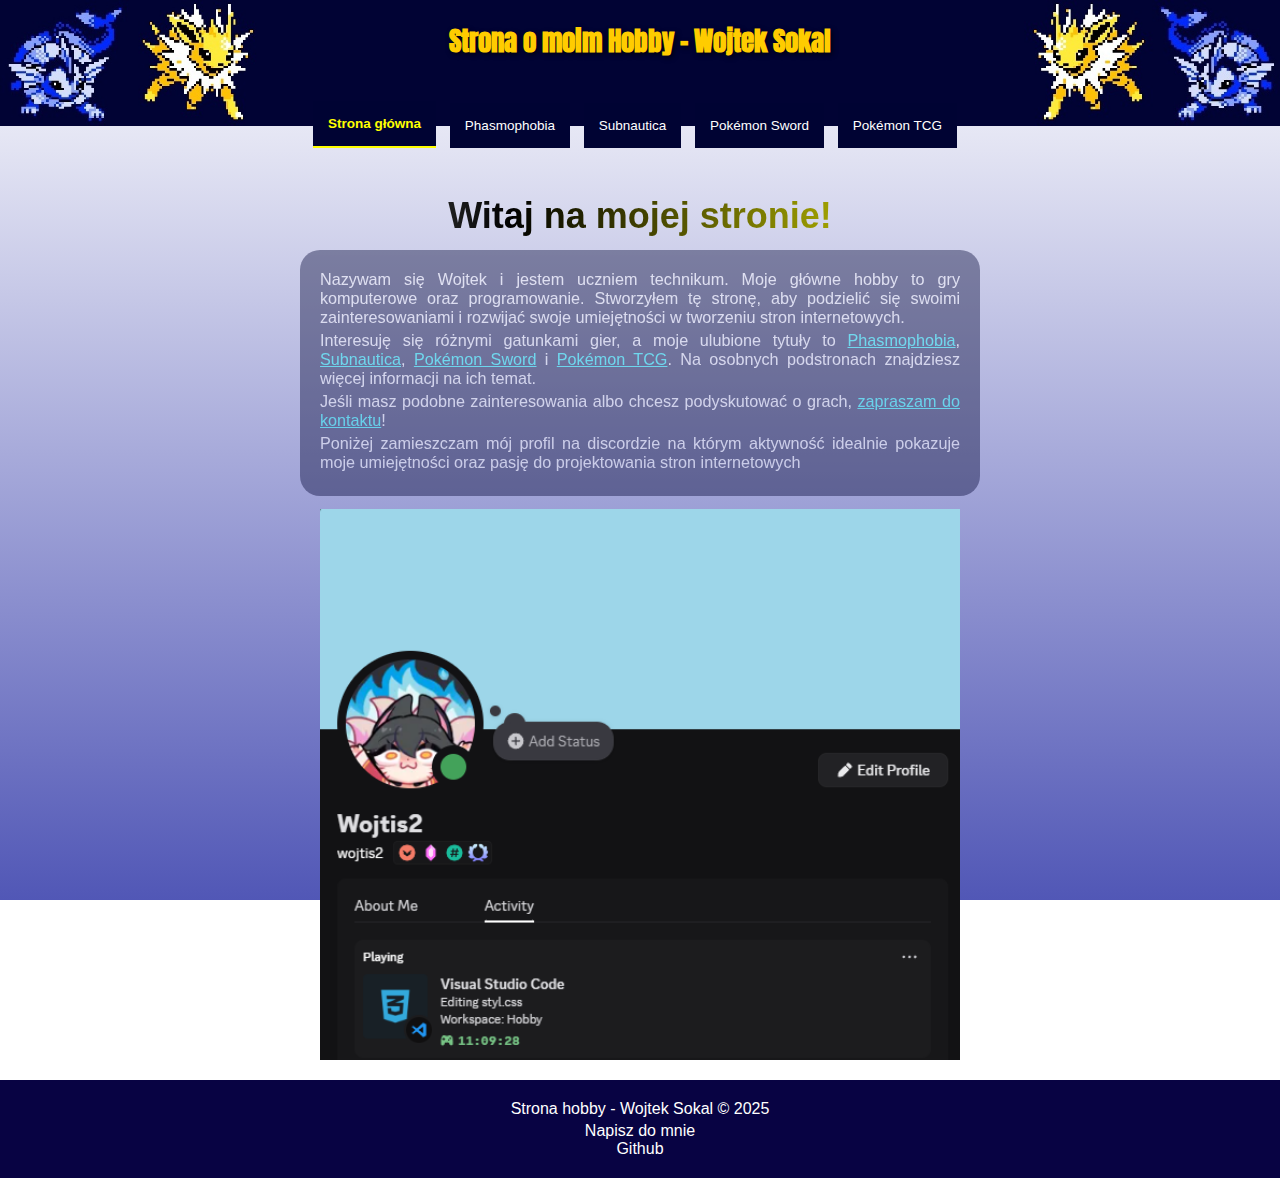
<file: index.html>
<!DOCTYPE html>
<html lang="pl">
<head>
    <meta charset="UTF-8">
    <meta name="viewport" content="width=device-width, initial-scale=1.0">
    <meta name="description" content="Moje Hobby"> 
    <meta name="keywords" content="Hobby, Gry, subnautica , phasmophobia  "> 
    <meta name="author" content="Wojtek Sokal">
    <title>Hobby - Main </title>
    <link rel="stylesheet" href="styl.css">
    <link rel="shortcut icon" href="obrazy/vaporeon.png" type="image/x-icon">
</head>
<body>
    <header>
        <h1>
            Strona o moim Hobby - Wojtek Sokal
        </h1>
        <nav class="navbar">
            <ul>
                <li><a href="index.html" class="active">Strona główna</a></li>
                <li><a href="phasmo.html">Phasmophobia</a></li>
                <li><a href="subnautica.html">Subnautica</a></li>
                <li><a href="sword.html">Pokémon Sword</a></li>
                <li><a href="tcg.html">Pokémon TCG</a></li>
            </ul>
        </nav>
    </header>
<h3>Witaj na mojej stronie!</h3>
    <section class="tekst">
            <p>Nazywam się Wojtek i jestem uczniem technikum. Moje główne hobby to gry komputerowe oraz programowanie. Stworzyłem tę stronę, aby podzielić się swoimi zainteresowaniami i rozwijać swoje umiejętności w tworzeniu stron internetowych.</p>
            <p>Interesuję się różnymi gatunkami gier, a moje ulubione tytuły to <a href="phasmo.html">Phasmophobia</a>, <a href="subnautica.html">Subnautica</a>, <a href="sword.html">Pokémon Sword</a> i <a href="tcg.html">Pokémon TCG</a>. Na osobnych podstronach znajdziesz więcej informacji na ich temat.</p>
            <p>Jeśli masz podobne zainteresowania albo chcesz podyskutować o grach, <a href="mailto:wojciech.sokal@zse.krakow.pl">zapraszam do kontaktu</a>!</p>
            <p>Poniżej zamieszczam mój profil na discordzie na którym aktywność idealnie pokazuje moje umiejętności oraz pasję do projektowania stron internetowych</p>
        </section>
    <section class="discord">
        <img src="obrazy/czystyskill.png" alt="discord">
    </section>



    <footer id="footer">
        <p>Strona hobby - Wojtek Sokal &copy; 2025</p>
    

        <div>
            <a href="mailto:wojciech.sokal@zse.krakow.pl">Napisz do mnie</a>
        </div>
        <div>
            <a href="https://github.com/wojtis2">Github</a>
        </div>
    </footer>
</body>
</html>
</file>
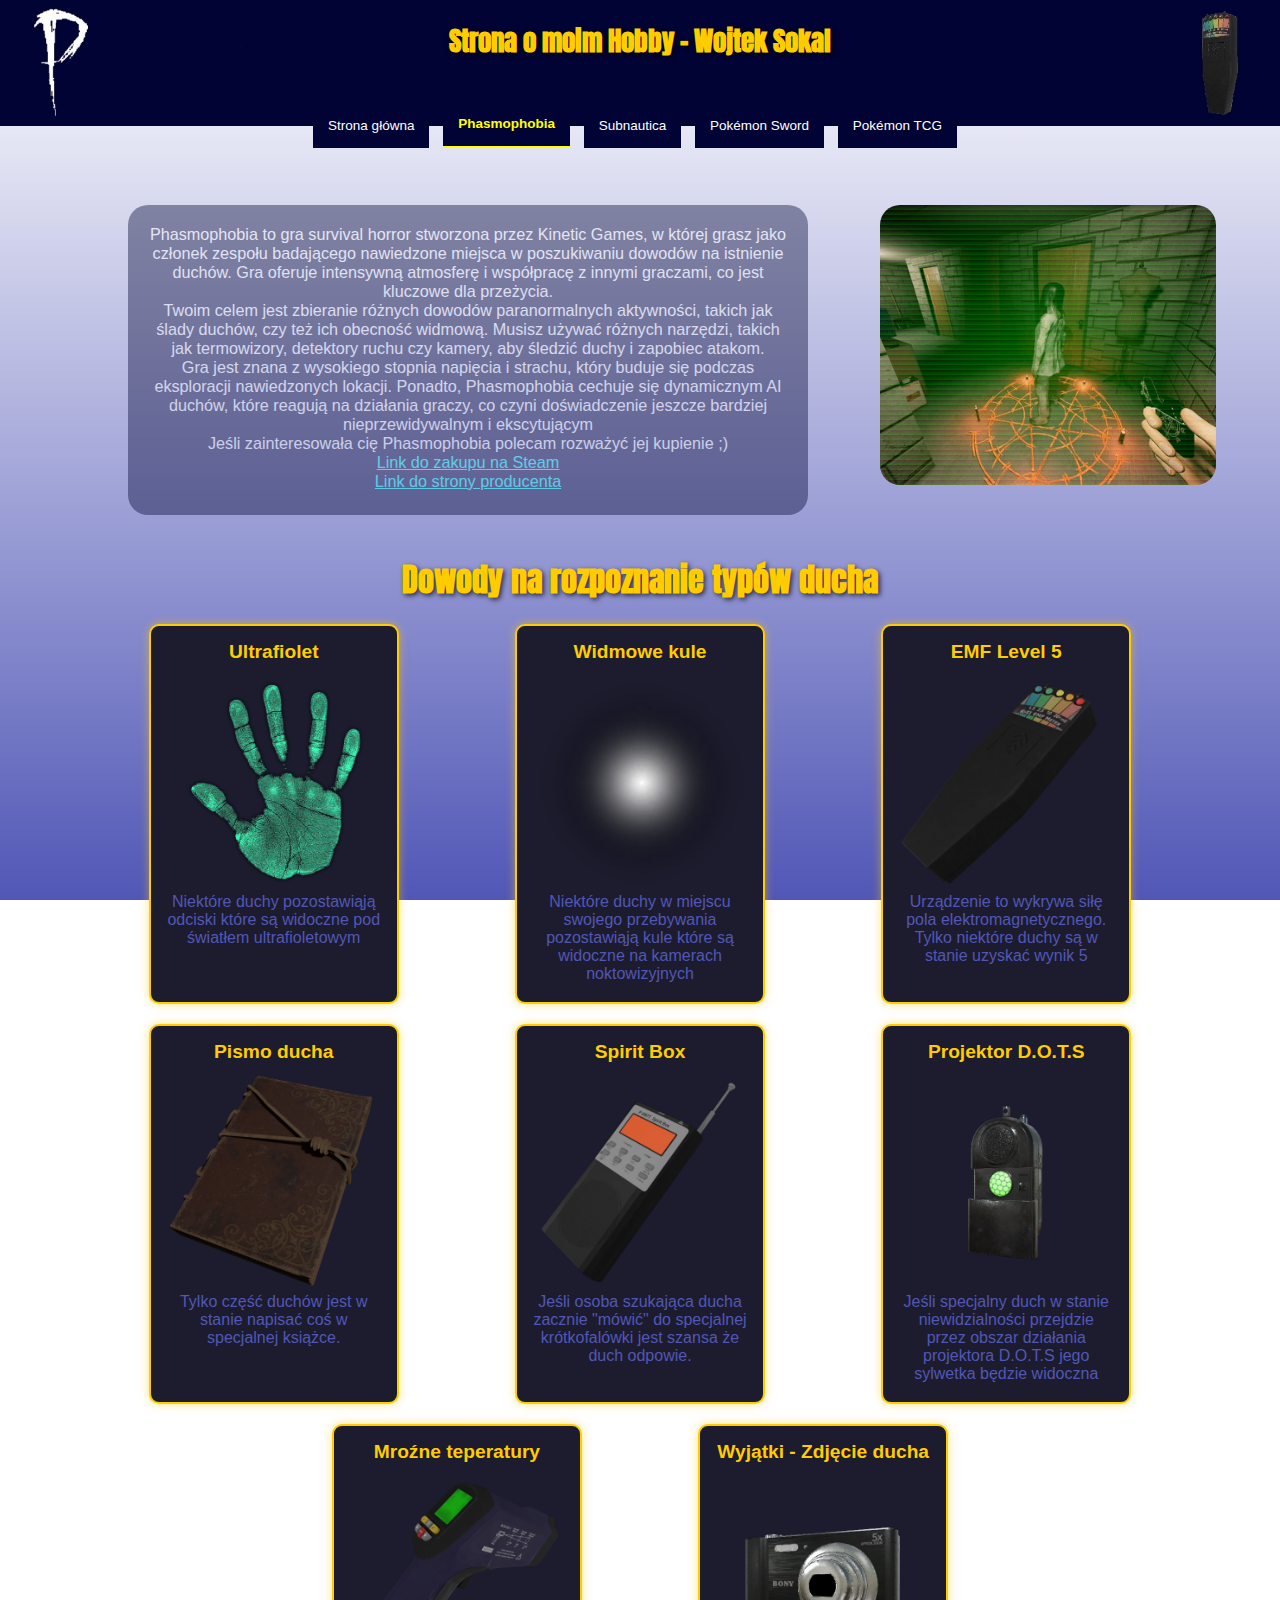
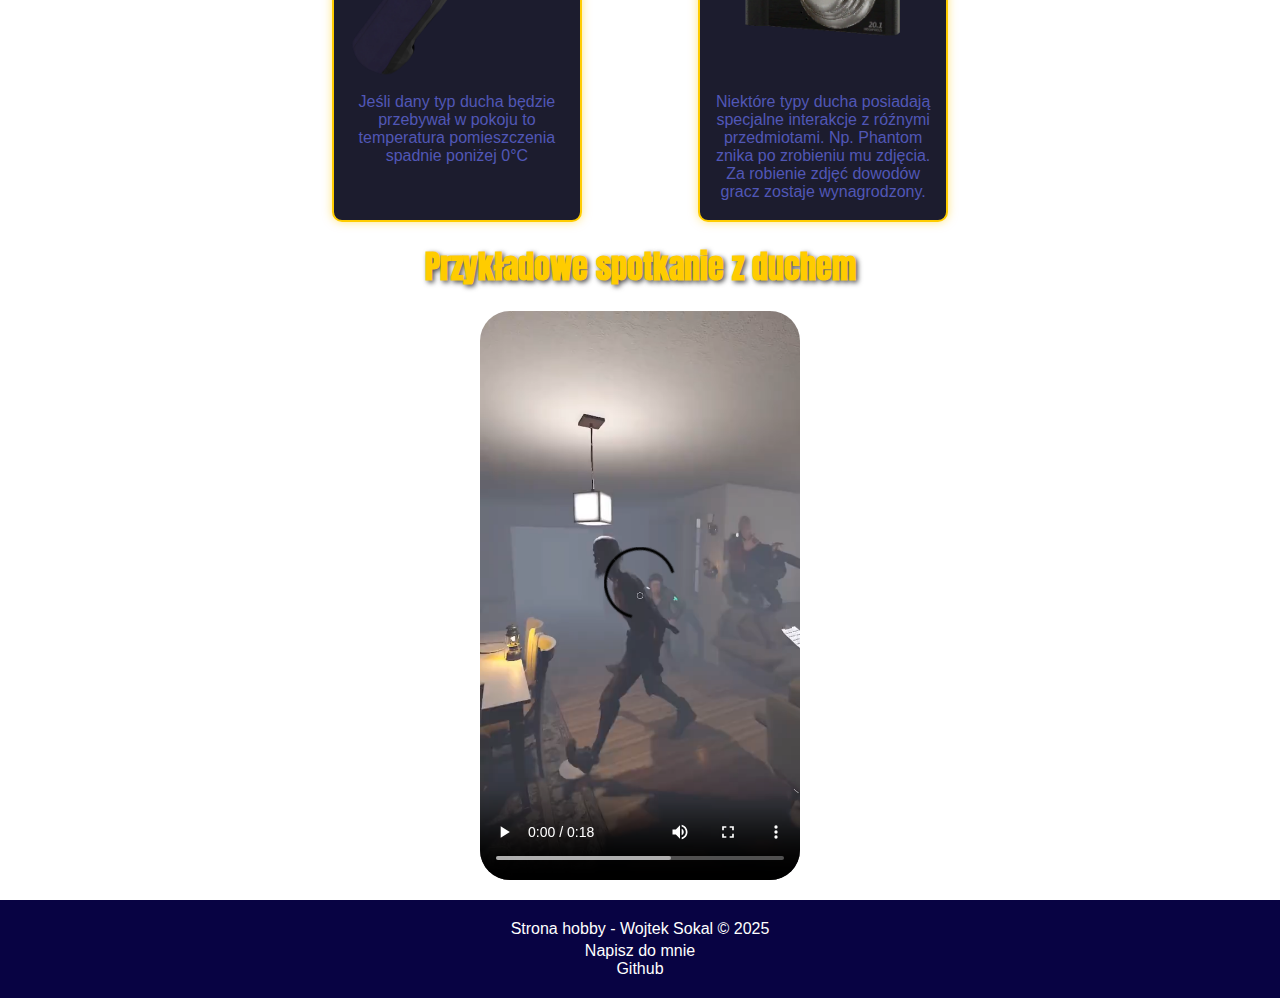
<file: phasmo.html>
<!DOCTYPE html>
<html lang="pl">
<head>
    <meta charset="UTF-8">
    <meta name="viewport" content="width=device-width, initial-scale=1.0">
    <meta name="description" content="Moje Hobby"> 
    <meta name="keywords" content="Hobby, Gry, subnautica , phasmophobia  "> 
    <meta name="author" content="Wojtek Sokal">
    <title>Hobby - Phasmophobia </title>
    <link rel="stylesheet" href="styl.css">
    <link rel="shortcut icon" href="obrazy/vaporeon.png" type="image/x-icon">
</head>
<body>
    <header class="phasmo">
        <h1>
            Strona o moim Hobby - Wojtek Sokal
        </h1>
        <nav class="navbar">
            <ul>
                <li><a href="index.html">Strona główna</a></li>
                <li><a href="phasmo.html" class="active">Phasmophobia</a></li>
                <li><a href="subnautica.html">Subnautica</a></li>
                <li><a href="sword.html">Pokémon Sword</a></li>
                <li><a href="tcg.html">Pokémon TCG</a></li>
            </ul>
        </nav>
    </header>
<h2></h2>
<div class="night-vision-effect"></div> 

    <section class="tekstp">
        <p>
            Phasmophobia to gra survival horror stworzona przez Kinetic Games, w której grasz jako członek zespołu badającego nawiedzone miejsca w poszukiwaniu dowodów na istnienie duchów. Gra oferuje intensywną atmosferę i współpracę z innymi graczami, co jest kluczowe dla przeżycia.
            <br>
            Twoim celem jest zbieranie różnych dowodów paranormalnych aktywności, takich jak ślady duchów, czy też ich obecność widmową. Musisz używać różnych narzędzi, takich jak termowizory, detektory ruchu czy kamery, aby śledzić duchy i zapobiec atakom.
            <br>
            Gra jest znana z wysokiego stopnia napięcia i strachu, który buduje się podczas eksploracji nawiedzonych lokacji. Ponadto, Phasmophobia cechuje się dynamicznym AI duchów, które reagują na działania graczy, co czyni doświadczenie jeszcze bardziej nieprzewidywalnym i ekscytującym
            <br>
            Jeśli zainteresowała cię Phasmophobia polecam rozważyć jej kupienie ;) <br>
            <a href="https://store.steampowered.com/app/739630/Phasmophobia/" style="color: aqua; text-decoration: underline;">Link do zakupu na Steam</a>
            <br>
            <a href="https://www.kineticgames.co.uk/phasmophobia" style="color: aqua; text-decoration: underline;">Link do strony producenta</a>
        </p>

    </section>



<h1>Dowody na rozpoznanie typów ducha </h1>
<ul class="container">
    <li class="card">
        <h2>Ultrafiolet</h2>
        <img src="obrazy/Fingerprint.webp">
        <p>Niektóre duchy pozostawiąją odciski które są widoczne pod światłem ultrafioletowym</p>
    </li>
    <li class="card">
        <h2>Widmowe kule</h2>
        <img src="obrazy/GhostOrb_Sprite.webp">
        <p>Niektóre duchy w miejscu swojego przebywania pozostawiąją kule które są widoczne na kamerach noktowizyjnych</p>
    </li>
    <li class="card">
        <h2>EMF Level 5</h2>
        <img src="obrazy/EMFReader_Render.webp">
        <p>Urządzenie to wykrywa siłę pola elektromagnetycznego. Tylko niektóre duchy są w stanie uzyskać wynik 5 </p>
    </li>
    <li class="card">
        <h2>Pismo ducha</h2>
        <img src="obrazy/ClosedBook_Render.webp">
        <p>Tylko część duchów jest w stanie napisać coś w specjalnej książce.</p>
    </li>
    <li class="card">
        <h2>Spirit Box</h2>
        <img src="obrazy/SpiritBox_Render.webp">
        <p>Jeśli osoba szukająca ducha zacznie "mówić" do specjalnej krótkofalówki jest szansa że duch odpowie.</p>
    </li>
    <li class="card">
        <h2>Projektor D.O.T.S</h2>
        <img src="obrazy/DOTS090_T2.webp">
        <p>Jeśli specjalny duch w stanie niewidzialności przejdzie przez obszar działania projektora D.O.T.S jego sylwetka będzie widoczna</p>
    </li>
    <li class="card">
        <h2>Mroźne teperatury</h2>
        <img src="obrazy/Thermometer_Render.webp">
        <p>Jeśli dany typ ducha będzie przebywał w pokoju to temperatura pomieszczenia spadnie poniżej 0°C</p>
    </li>
    <li class="card">
        <h2>Wyjątki - Zdjęcie ducha</h2>
        <img src="obrazy/PhotoCamera090_T2.webp">
        <p>Niektóre typy ducha posiadają specjalne interakcje z róźnymi przedmiotami. Np. Phantom znika po zrobieniu mu zdjęcia. Za robienie zdjęć dowodów gracz zostaje wynagrodzony.</p>
    </li>
  
</ul>

<section class="video">
    <h1>Przykładowe spotkanie z duchem</h1>
    <video width=100% height=auto class="trailer" controls loop>
    <source src="obrazy/looping.mp4" type="video/mp4"></video>
</section>

    <footer id="footer">
        <p>Strona hobby - Wojtek Sokal &copy; 2025</p>
    

        <div>
            <a href="mailto:wojciech.sokal@zse.krakow.pl">Napisz do mnie</a>
        </div>
        <div>
            <a href="https://github.com/wojtis2">Github</a>
        </div>
    </footer>
</body>
</html>
</file>
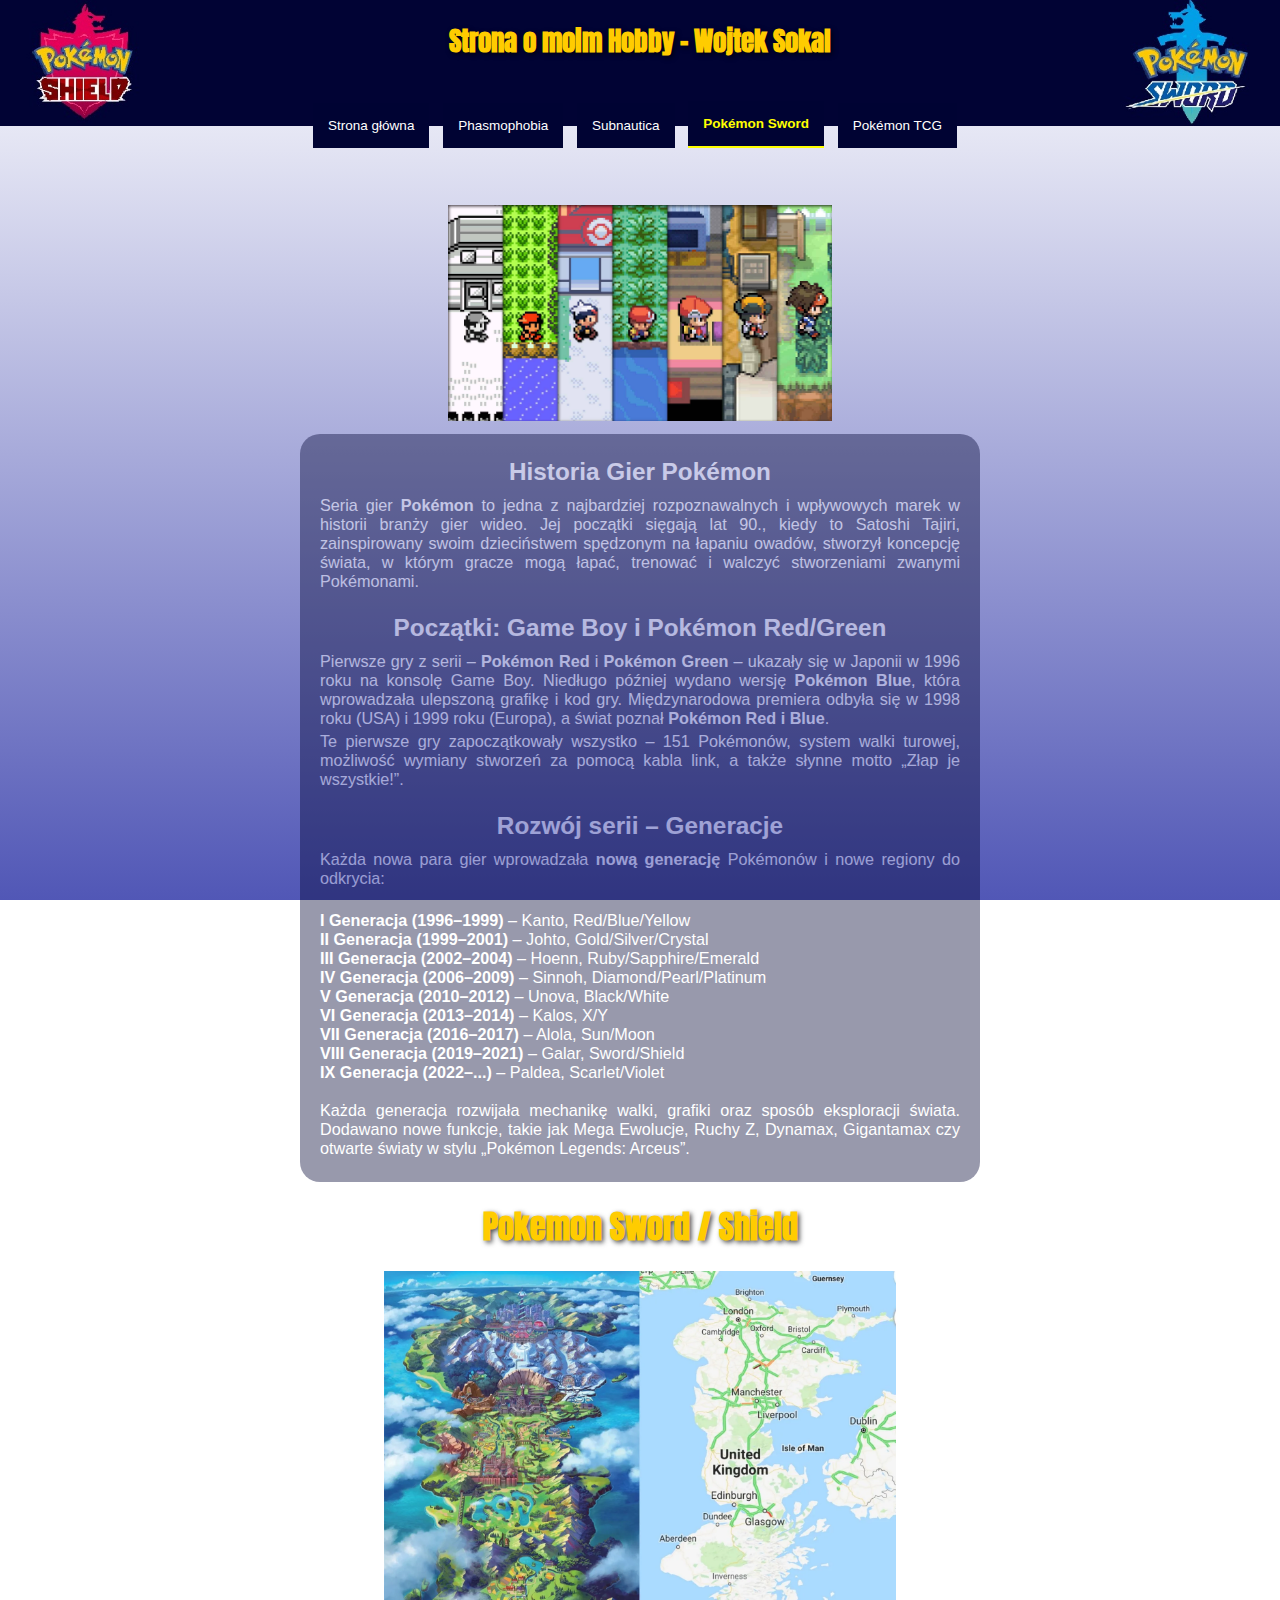
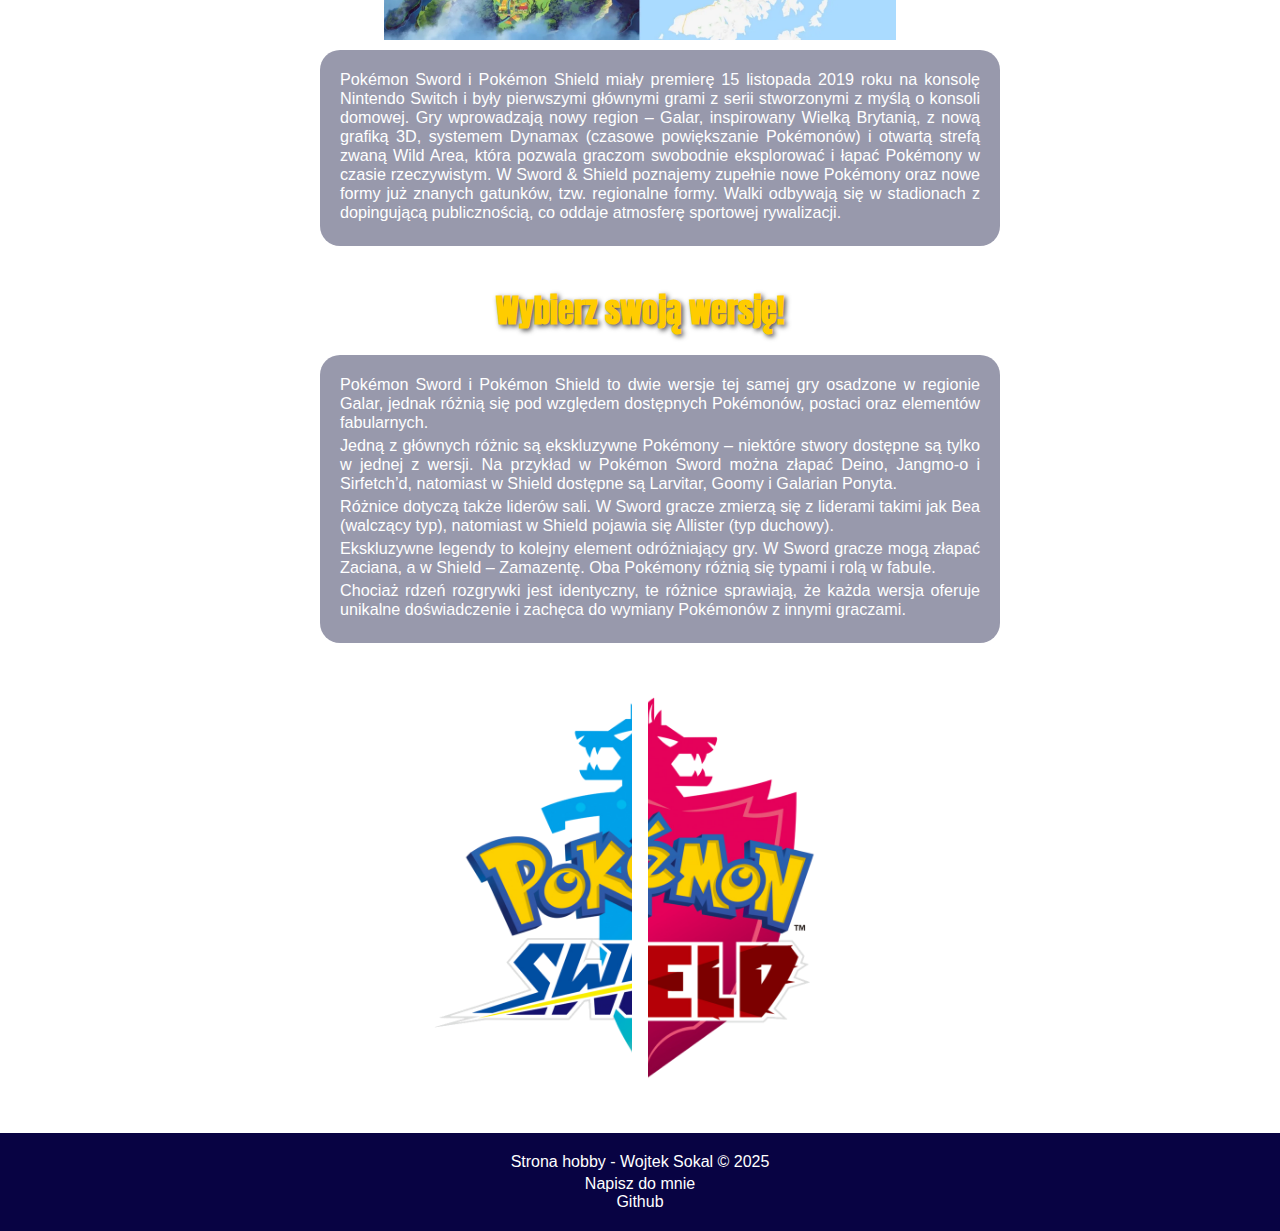
<file: sword.html>
<!DOCTYPE html>
<html lang="pl">
<head>
    <meta charset="UTF-8">
    <meta name="viewport" content="width=device-width, initial-scale=1.0">
    <meta name="description" content="Moje Hobby"> 
    <meta name="keywords" content="Hobby, Gry, subnautica , phasmophobia  "> 
    <meta name="author" content="Wojtek Sokal">
    <title>Hobby - Pokemon Sword </title>
    <link rel="stylesheet" href="styl.css">
    <link rel="shortcut icon" href="obrazy/vaporeon.png" type="image/x-icon">
</head>
<body>
    <header class="sword">
        <h1>
            Strona o moim Hobby - Wojtek Sokal
        </h1>
        <nav class="navbar">
            <ul>
                <li><a href="index.html" >Strona główna</a></li>
                <li><a href="phasmo.html">Phasmophobia</a></li>
                <li><a href="subnautica.html">Subnautica</a></li>
                <li><a href="sword.html" class="active">Pokémon Sword</a></li>
                <li><a href="tcg.html">Pokémon TCG</a></li>
            </ul>
        </nav>
    </header>
<h2></h2>
<img src="obrazy/historia-gier-pokemon.jpg" alt="historia-gier-pokemon" class="historia">    
<section class="tekst">
        <p>
            <h2>Historia Gier Pokémon</h2>

            <p>Seria gier <strong>Pokémon</strong> to jedna z najbardziej rozpoznawalnych i wpływowych marek w historii branży gier wideo. Jej początki sięgają lat 90., kiedy to Satoshi Tajiri, zainspirowany swoim dzieciństwem spędzonym na łapaniu owadów, stworzył koncepcję świata, w którym gracze mogą łapać, trenować i walczyć stworzeniami zwanymi Pokémonami.</p>
        <br>
            <h2>Początki: Game Boy i Pokémon Red/Green</h2>
            <p>Pierwsze gry z serii – <strong>Pokémon Red</strong> i <strong>Pokémon Green</strong> – ukazały się w Japonii w 1996 roku na konsolę Game Boy. Niedługo później wydano wersję <strong>Pokémon Blue</strong>, która wprowadzała ulepszoną grafikę i kod gry. Międzynarodowa premiera odbyła się w 1998 roku (USA) i 1999 roku (Europa), a świat poznał <strong>Pokémon Red i Blue</strong>.</p>
          
            <p>Te pierwsze gry zapoczątkowały wszystko – 151 Pokémonów, system walki turowej, możliwość wymiany stworzeń za pomocą kabla link, a także słynne motto „Złap je wszystkie!”.</p>
          <br>
            <h2>Rozwój serii – Generacje</h2>
            <p>Każda nowa para gier wprowadzała <strong>nową generację</strong> Pokémonów i nowe regiony do odkrycia:</p>
          <br>
            <ul>
              <li><strong>I Generacja (1996–1999)</strong> – Kanto, Red/Blue/Yellow</li>
              <li><strong>II Generacja (1999–2001)</strong> – Johto, Gold/Silver/Crystal</li>
              <li><strong>III Generacja (2002–2004)</strong> – Hoenn, Ruby/Sapphire/Emerald</li>
              <li><strong>IV Generacja (2006–2009)</strong> – Sinnoh, Diamond/Pearl/Platinum</li>
              <li><strong>V Generacja (2010–2012)</strong> – Unova, Black/White</li>
              <li><strong>VI Generacja (2013–2014)</strong> – Kalos, X/Y </li>
              <li><strong>VII Generacja (2016–2017)</strong> – Alola, Sun/Moon</li>
              <li><strong>VIII Generacja (2019–2021)</strong> – Galar, Sword/Shield </li>
              <li><strong>IX Generacja (2022–...)</strong> – Paldea, Scarlet/Violet</li>
            </ul>
          <br>
            <p>Każda generacja rozwijała mechanikę walki, grafiki oraz sposób eksploracji świata. Dodawano nowe funkcje, takie jak Mega Ewolucje, Ruchy Z, Dynamax, Gigantamax czy otwarte światy w stylu „Pokémon Legends: Arceus”.</p>

        </p>
    </section>
    <center>
    <h1> Pokemon Sword / Shield</h1>
    <img src="obrazy/Galar_Region_Comparison.webp" alt="mapa_galar" class="swordmapa">
    <section class="tekstssh1">
        
        <p>
            Pokémon Sword i Pokémon Shield miały premierę 15 listopada 2019 roku na konsolę Nintendo Switch i były pierwszymi głównymi grami z serii stworzonymi z myślą o konsoli domowej. Gry wprowadzają nowy region – Galar, inspirowany Wielką Brytanią, z nową grafiką 3D, systemem Dynamax (czasowe powiększanie Pokémonów) i otwartą strefą zwaną Wild Area, która pozwala graczom swobodnie eksplorować i łapać Pokémony w czasie rzeczywistym.

            W Sword & Shield poznajemy zupełnie nowe Pokémony oraz nowe formy już znanych gatunków, tzw. regionalne formy. Walki odbywają się w stadionach z dopingującą publicznością, co oddaje atmosferę sportowej rywalizacji.
        </p>
    </section>
</center>
    <h1>Wybierz swoją wersję!</h1>

    <section class="tekstssh2">
        <p>Pokémon Sword i Pokémon Shield to dwie wersje tej samej gry osadzone w regionie Galar, jednak różnią się pod względem dostępnych Pokémonów, postaci oraz elementów fabularnych.</p>

<p>Jedną z głównych różnic są ekskluzywne Pokémony – niektóre stwory dostępne są tylko w jednej z wersji. Na przykład w Pokémon Sword można złapać Deino, Jangmo-o i Sirfetch’d, natomiast w Shield dostępne są Larvitar, Goomy i Galarian Ponyta.</p>

<p>Różnice dotyczą także liderów sali. W Sword gracze zmierzą się z liderami takimi jak Bea (walczący typ), natomiast w Shield pojawia się Allister (typ duchowy).</p>

<p>Ekskluzywne legendy to kolejny element odróżniający gry. W Sword gracze mogą złapać Zaciana, a w Shield – Zamazentę. Oba Pokémony różnią się typami i rolą w fabule.</p>

<p>Chociaż rdzeń rozgrywki jest identyczny, te różnice sprawiają, że każda wersja oferuje unikalne doświadczenie i zachęca do wymiany Pokémonów z innymi graczami.</p>

    </section>
    <div class="gallery">
        <img src="obrazy/sword-logo-large.jpg" alt="sword">
        <img src="obrazy/shield-logo-large.jpg" alt="shield">
      </div>
    <footer id="footer">
        <p>Strona hobby - Wojtek Sokal &copy; 2025</p>
        <div>
            <a href="mailto:wojciech.sokal@zse.krakow.pl">Napisz do mnie</a>
        </div>
        <div>
            <a href="https://github.com/wojtis2">Github</a>
        </div>
    </footer>
</body>
</html>
</file>
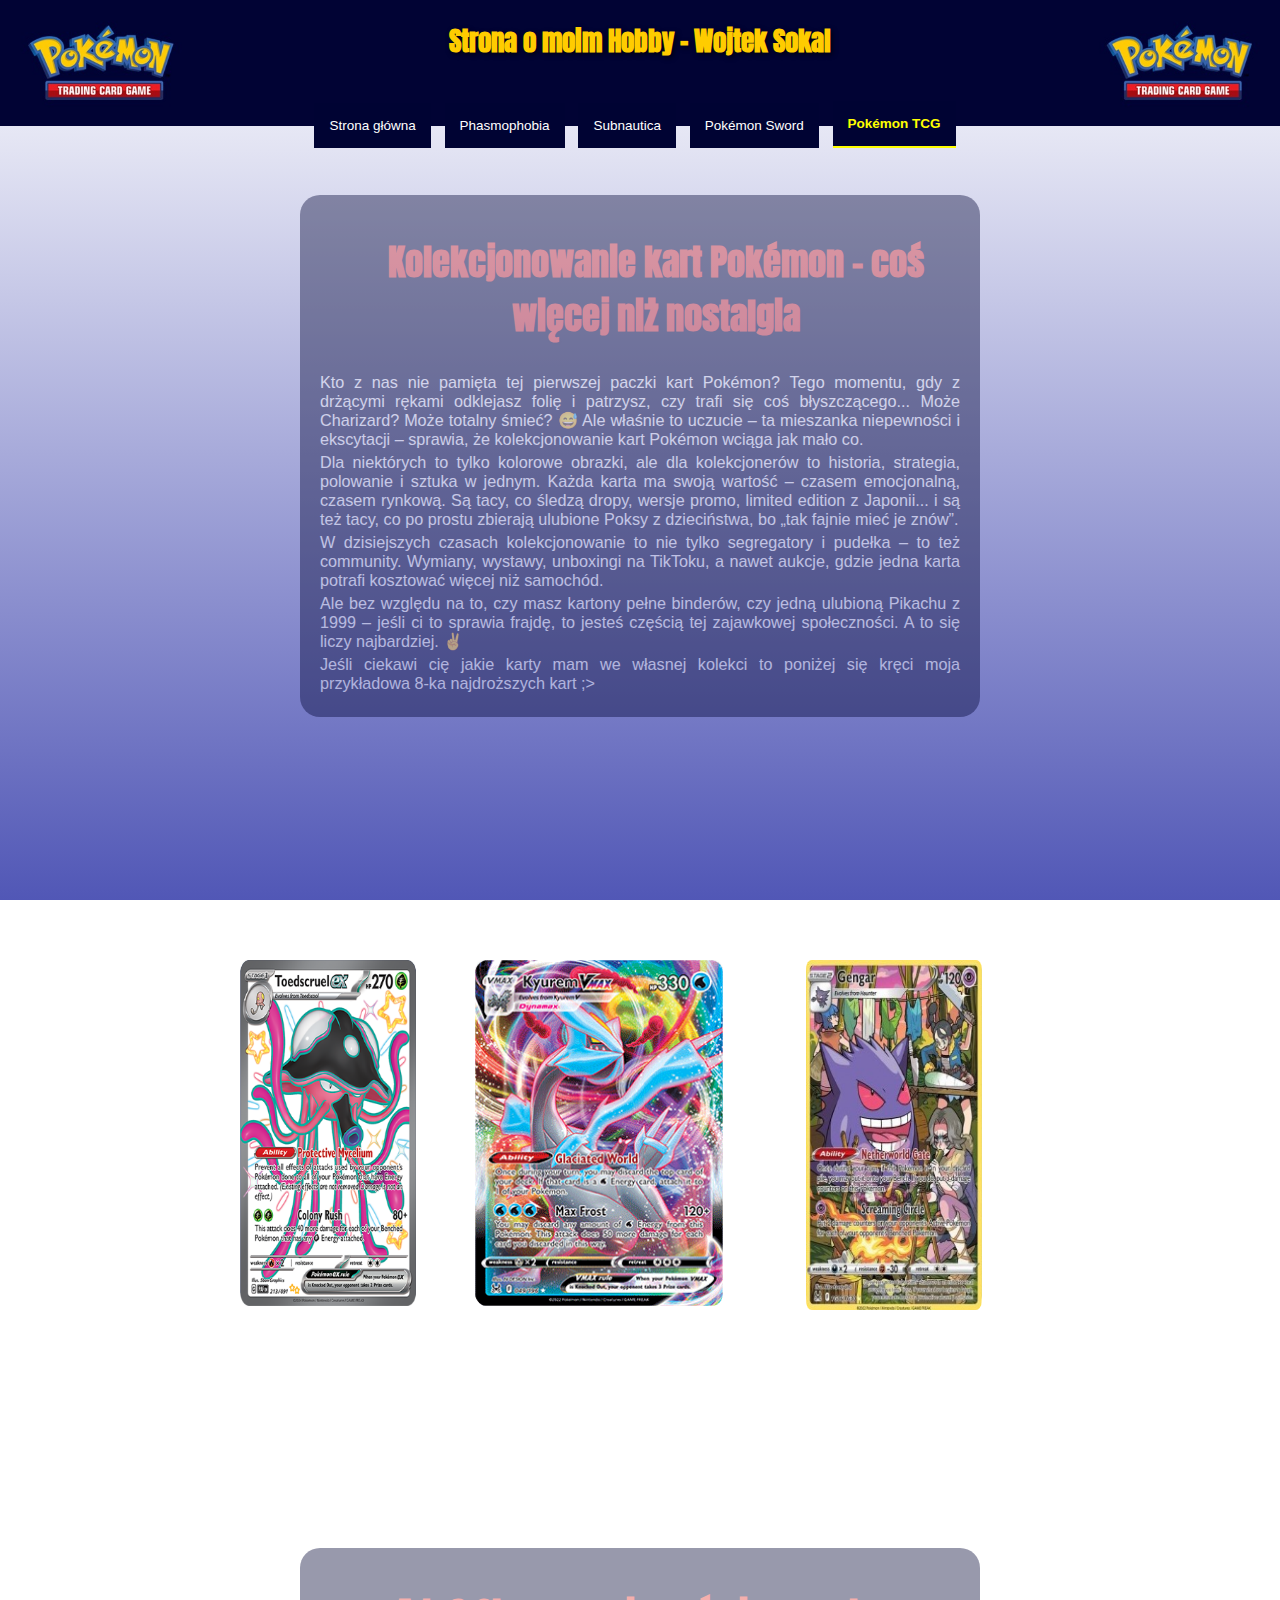
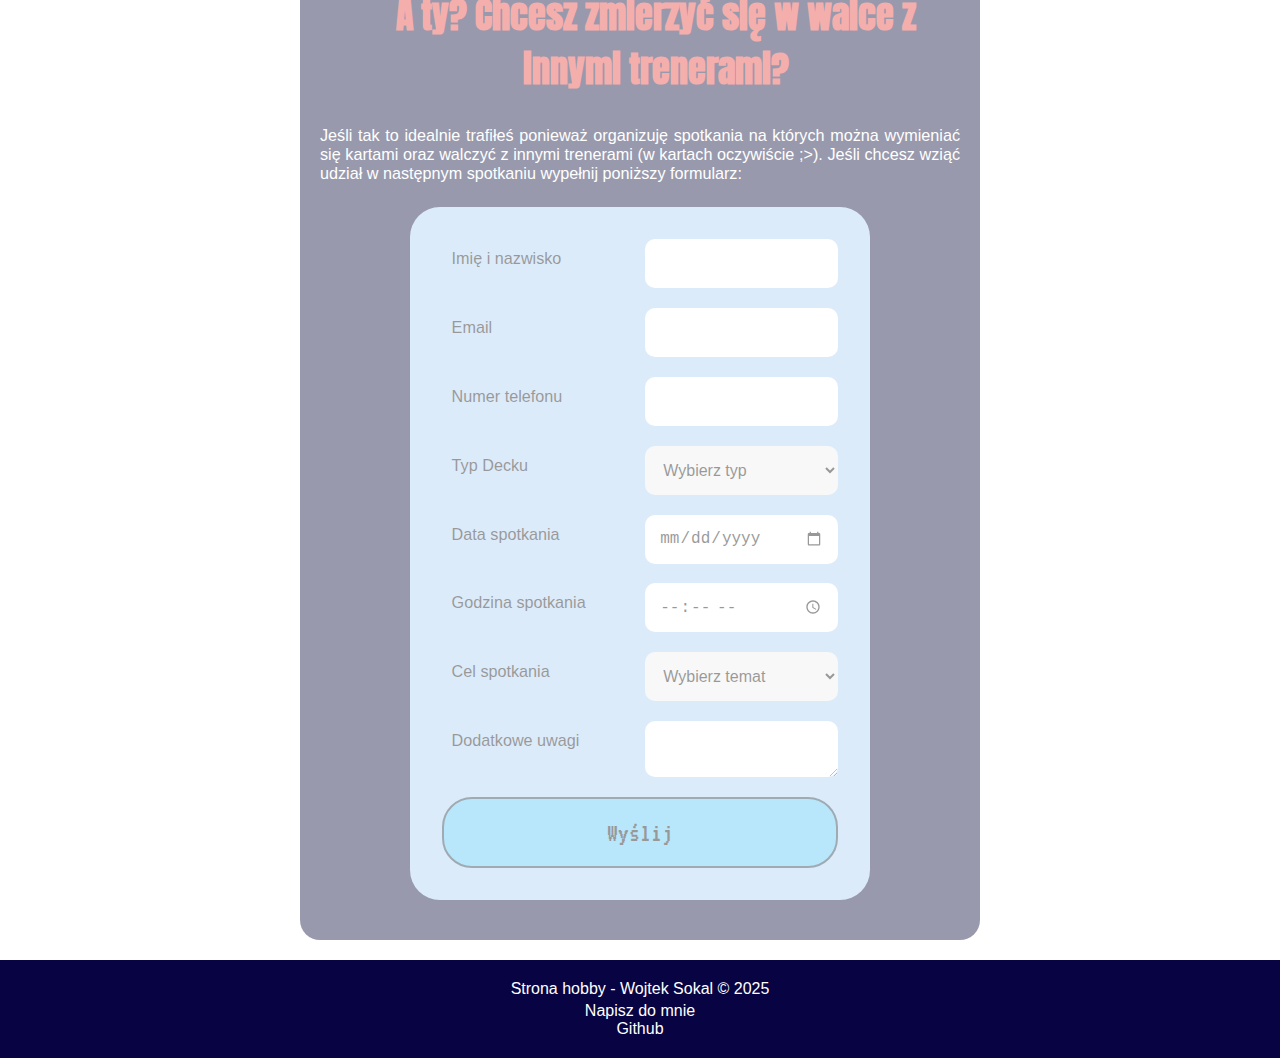
<file: tcg.html>
<!DOCTYPE html>
<html lang="pl">
<head>
    <meta charset="UTF-8">
    <meta name="viewport" content="width=device-width, initial-scale=1.0">
    <meta name="description" content="Moje Hobby"> 
    <meta name="keywords" content="Hobby, Gry, subnautica , phasmophobia  "> 
    <meta name="author" content="Wojtek Sokal">
    <title>Hobby - Pokemon TCG </title>
    <link rel="stylesheet" href="styl.css">
    <link rel="shortcut icon" href="obrazy/vaporeon.png" type="image/x-icon">
</head>
<body>
    <header class="tcg">
        <h1>
            Strona o moim Hobby - Wojtek Sokal
        </h1>
        <nav class="navbar">
            <ul>
                <li><a href="index.html">Strona główna</a></li>
                <li><a href="phasmo.html">Phasmophobia</a></li>
                <li><a href="subnautica.html">Subnautica</a></li>
                <li><a href="sword.html">Pokémon Sword</a></li>
                <li><a href="tcg.html" class="active">Pokémon TCG</a></li>
            </ul>
        </nav>
    </header>

    <section class="teksttcg">
        <h1>Kolekcjonowanie kart Pokémon – coś więcej niż nostalgia</h1>
        <p>
            Kto z nas nie pamięta tej pierwszej paczki kart Pokémon? Tego momentu, gdy z drżącymi rękami odklejasz folię i patrzysz, czy trafi się coś błyszczącego... Może Charizard? Może totalny śmieć? 😅 Ale właśnie to uczucie – ta mieszanka niepewności i ekscytacji – sprawia, że kolekcjonowanie kart Pokémon wciąga jak mało co.
            </p>
           <p> Dla niektórych to tylko kolorowe obrazki, ale dla kolekcjonerów to historia, strategia, polowanie i sztuka w jednym. Każda karta ma swoją wartość – czasem emocjonalną, czasem rynkową. Są tacy, co śledzą dropy, wersje promo, limited edition z Japonii... i są też tacy, co po prostu zbierają ulubione Poksy z dzieciństwa, bo „tak fajnie mieć je znów”.
        </p>
          <p>  W dzisiejszych czasach kolekcjonowanie to nie tylko segregatory i pudełka – to też community. Wymiany, wystawy, unboxingi na TikToku, a nawet aukcje, gdzie jedna karta potrafi kosztować więcej niż samochód.
        </p>
            <p>Ale bez względu na to, czy masz kartony pełne binderów, czy jedną ulubioną Pikachu z 1999 – jeśli ci to sprawia frajdę, to jesteś częścią tej zajawkowej społeczności. A to się liczy najbardziej. ✌️
        </p>
        <p> Jeśli ciekawi cię jakie karty mam we własnej kolekci to poniżej się kręci moja przykładowa 8-ka najdroższych kart ;></p>

    </section>
    <div class="galleria">
        <span style="--i:1">
            <div class="front"><img src="obrazy/gengar.jpg" alt="" /></div>
            <div class="back"><img src="obrazy/rewers.jpg" alt="" /></div>
        </span>
        <span style="--i:2">
            <div class="front"><img src="obrazy/laceyFA.jpg" alt="" /></div>
            <div class="back"><img src="obrazy/rewers.jpg" alt="" /></div>
        </span>
        <span style="--i:3">
            <div class="front"><img src="obrazy/LaceySARjp.png" alt="" /></div>
            <div class="back"><img src="obrazy/rewersjp.jpg" alt="" /></div>
        </span>
        <span style="--i:4">
            <div class="front"><img src="obrazy/charizard.jpg" alt="" /></div>
            <div class="back"><img src="obrazy/rewers.jpg" alt="" /></div>
        </span>
        <span style="--i:5">
            <div class="front"><img src="obrazy/lickitung.png" alt="" /></div>
            <div class="back"><img src="obrazy/rewers.jpg" alt="" /></div>
        </span>
        <span style="--i:6">
            <div class="front"><img src="obrazy/palafin.png" alt="" /></div>
            <div class="back"><img src="obrazy/rewers.jpg" alt="" /></div>
        </span>
        <span style="--i:7">
            <div class="front"><img src="obrazy/toad.png" alt="" /></div>
            <div class="back"><img src="obrazy/rewers.jpg" alt="" /></div>
        </span>
        <span style="--i:8">
          <div class="front"><img src="obrazy/kyurem.png" alt="" /></div>
          <div class="back"><img src="obrazy/rewers.jpg" alt="" /></div>
        </span>
      </div>


      <section class="teksttcg">
        <h1>A ty? Chcesz zmierzyć się w walce z innymi trenerami?</h1>
        <p>
           Jeśli tak to idealnie trafiłeś ponieważ organizuję spotkania na których można wymieniać się kartami oraz walczyć z innymi trenerami (w kartach oczywiście ;>). Jeśli chcesz wziąć udział w następnym spotkaniu wypełnij poniższy formularz:
            </p>
        
            <div class="form-card">
                <form>
                    <div class="form-group">
                        <label for="name" class="required">Imię i nazwisko</label>
                        <input type="text" id="name" class="input-field" required>
                    </div>
                    
                    <div class="form-group">
                        <label for="email" class="required">Email</label>
                        <input type="email" id="email" class="input-field" required>
                    </div>
                    
                    <div class="form-group">
                        <label for="phone">Numer telefonu</label>
                        <input type="tel" id="phone" class="input-field">
                    </div>
                    
                    <div class="form-group">
                        <label for="topic" class="required">Typ Decku</label>
                        <select id="topic" class="input-field" required>
                            <option value="" disabled selected>Wybierz typ</option>
                            <option>Trawiasty</option>
                            <option>Ognisty</option>
                            <option>Wodny</option>
                            <option>Elektryczyny</option>
                            <option>Psychiczny</option>
                            <option>Walczący</option>
                            <option>Mroczny</option>
                            <option>Stalowy</option>
                            <option>Wróżkowy</option>
                            <option>Normalny</option>
                            <option>Mieszany</option>
                        </select>
                    </div>
                    
                    <div class="form-group">
                        <label for="date" class="required">Data spotkania</label>
                        <input type="date" id="date" class="input-field" required>
                    </div>
                    
                    <div class="form-group">
                        <label for="time" class="required">Godzina spotkania</label>
                        <input type="time" id="time" class="input-field" required>
                    </div>
                    
                    <div class="form-group">
                        <label for="topic" class="required">Cel spotkania</label>
                        <select id="topic" class="input-field" required>
                            <option value="" disabled selected>Wybierz temat</option>
                            <option value="consultation">Wymiana z innymi</option>
                            <option value="demo">Wycena karty</option>
                            <option value="cooperation">Starcie z innymi trenerami</option>
                            <option value="other">Inne</option>
                        </select>
                    </div>
                    
                    <div class="form-group">
                        <label for="message">Dodatkowe uwagi</label>
                        <textarea id="message" class="input-field"></textarea>
                    </div>
                    
                    <button type="submit" class="submit">Wyślij</button>
                </form>
            </div>
    </section>

    <footer id="footer">
        <p>Strona hobby - Wojtek Sokal &copy; 2025</p>
    

        <div>
            <a href="mailto:wojciech.sokal@zse.krakow.pl">Napisz do mnie</a>
        </div>
        <div>
            <a href="https://github.com/wojtis2">Github</a>
        </div>
    </footer>
</body>
</html>
</file>
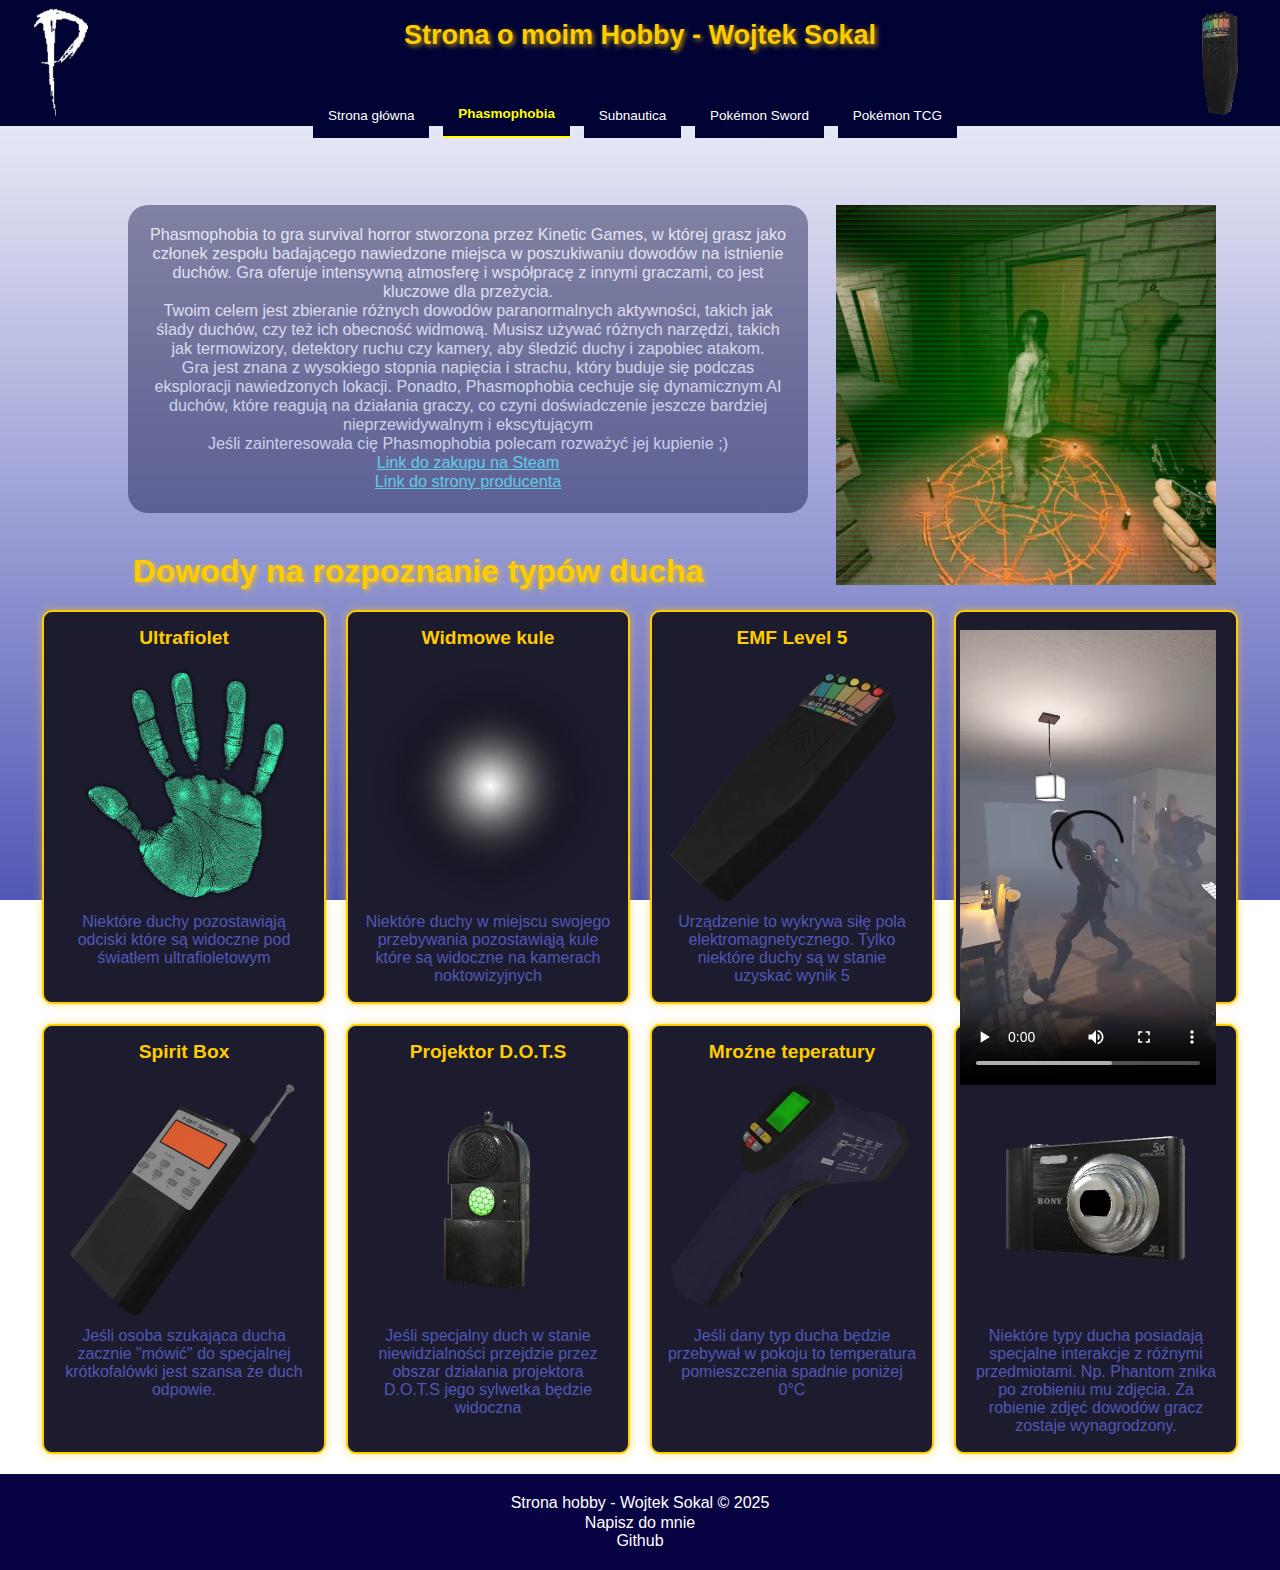
<file: kod/phasmo.html>
<!DOCTYPE html>
<html lang="pl">
<head>
    <meta charset="UTF-8">
    <meta name="viewport" content="width=device-width, initial-scale=1.0">
    <title>Hobby - Phasmophobia </title>
    <link rel="stylesheet" href="styl.css">
    <link rel="shortcut icon" href="/obrazy/vaporeon.png" type="image/x-icon">
</head>
<body>
    <header class="phasmo">
        <h1>
            Strona o moim Hobby - Wojtek Sokal
        </h1>
        <nav class="navbar">
            <ul>
                <li><a href="/kod/stronaglowna.html">Strona główna</a></li>
                <li><a href="/kod/phasmo.html" class="active">Phasmophobia</a></li>
                <li><a href="/kod/subnautica.html">Subnautica</a></li>
                <li><a href="/kod/sword.html">Pokémon Sword</a></li>
                <li><a href="/kod/tcg.html">Pokémon TCG</a></li>
            </ul>
        </nav>
    </header>
<h2></h2>
<div class="night-vision-effect"></div> 

    <section class="tekstp">
        <p>
            Phasmophobia to gra survival horror stworzona przez Kinetic Games, w której grasz jako członek zespołu badającego nawiedzone miejsca w poszukiwaniu dowodów na istnienie duchów. Gra oferuje intensywną atmosferę i współpracę z innymi graczami, co jest kluczowe dla przeżycia.
            <br>
            Twoim celem jest zbieranie różnych dowodów paranormalnych aktywności, takich jak ślady duchów, czy też ich obecność widmową. Musisz używać różnych narzędzi, takich jak termowizory, detektory ruchu czy kamery, aby śledzić duchy i zapobiec atakom.
            <br>
            Gra jest znana z wysokiego stopnia napięcia i strachu, który buduje się podczas eksploracji nawiedzonych lokacji. Ponadto, Phasmophobia cechuje się dynamicznym AI duchów, które reagują na działania graczy, co czyni doświadczenie jeszcze bardziej nieprzewidywalnym i ekscytującym
            <br>
            Jeśli zainteresowała cię Phasmophobia polecam rozważyć jej kupienie ;) <br>
            <a href="https://store.steampowered.com/app/739630/Phasmophobia/" style="color: aqua; text-decoration: underline;">Link do zakupu na Steam</a>
            <br>
            <a href="https://www.kineticgames.co.uk/phasmophobia" style="color: aqua; text-decoration: underline;">Link do strony producenta</a>
        </p>

    </section>



<h1>Dowody na rozpoznanie typów ducha </h1>
<div class="container">
    <div class="card">
        <h2>Ultrafiolet</h2>
        <img src="/obrazy/Fingerprint.webp">
        <p>Niektóre duchy pozostawiąją odciski które są widoczne pod światłem ultrafioletowym</p>
    </div>
    <div class="card">
        <h2>Widmowe kule</h2>
        <img src="/obrazy/GhostOrb_Sprite.webp">
        <p>Niektóre duchy w miejscu swojego przebywania pozostawiąją kule które są widoczne na kamerach noktowizyjnych</p>
    </div>
    <div class="card">
        <h2>EMF Level 5</h2>
        <img src="/obrazy/EMFReader_Render.webp">
        <p>Urządzenie to wykrywa siłę pola elektromagnetycznego. Tylko niektóre duchy są w stanie uzyskać wynik 5 </p>
    </div>
    <div class="card">
        <h2>Pismo ducha</h2>
        <img src="/obrazy/ClosedBook_Render.webp">
        <p>Tylko część duchów jest w stanie napisać coś w specjalnej książce.</p>
    </div>
    <div class="card">
        <h2>Spirit Box</h2>
        <img src="/obrazy/SpiritBox_Render.webp">
        <p>Jeśli osoba szukająca ducha zacznie "mówić" do specjalnej krótkofalówki jest szansa że duch odpowie.</p>
    </div>
    <div class="card">
        <h2>Projektor D.O.T.S</h2>
        <img src="/obrazy/DOTS090_T2.webp">
        <p>Jeśli specjalny duch w stanie niewidzialności przejdzie przez obszar działania projektora D.O.T.S jego sylwetka będzie widoczna</p>
    </div>
    <div class="card">
        <h2>Mroźne teperatury</h2>
        <img src="/obrazy/Thermometer_Render.webp">
        <p>Jeśli dany typ ducha będzie przebywał w pokoju to temperatura pomieszczenia spadnie poniżej 0°C</p>
    </div>
    <div class="card">
        <h2>Wyjątki - Zdjęcie ducha</h2>
        <img src="/obrazy/PhotoCamera090_T2.webp">
        <p>Niektóre typy ducha posiadają specjalne interakcje z róźnymi przedmiotami. Np. Phantom znika po zrobieniu mu zdjęcia. Za robienie zdjęć dowodów gracz zostaje wynagrodzony.</p>
    </div>
</div>

<video width=100% height=auto class="videło" controls>
    <source src="/obrazy/looping.mp4" type="video/mp4">
</video>

    <footer id="footer">
        <p>Strona hobby - Wojtek Sokal &copy; 2025</p>
    

        <div>
            <a href="mailto:wojciech.sokal@zse.krakow.pl">Napisz do mnie</a>
        </div>
        <div>
            <a href="https://github.com/wojtis2">Github</a>
        </div>
    </footer>
</body>
</html>
</file>
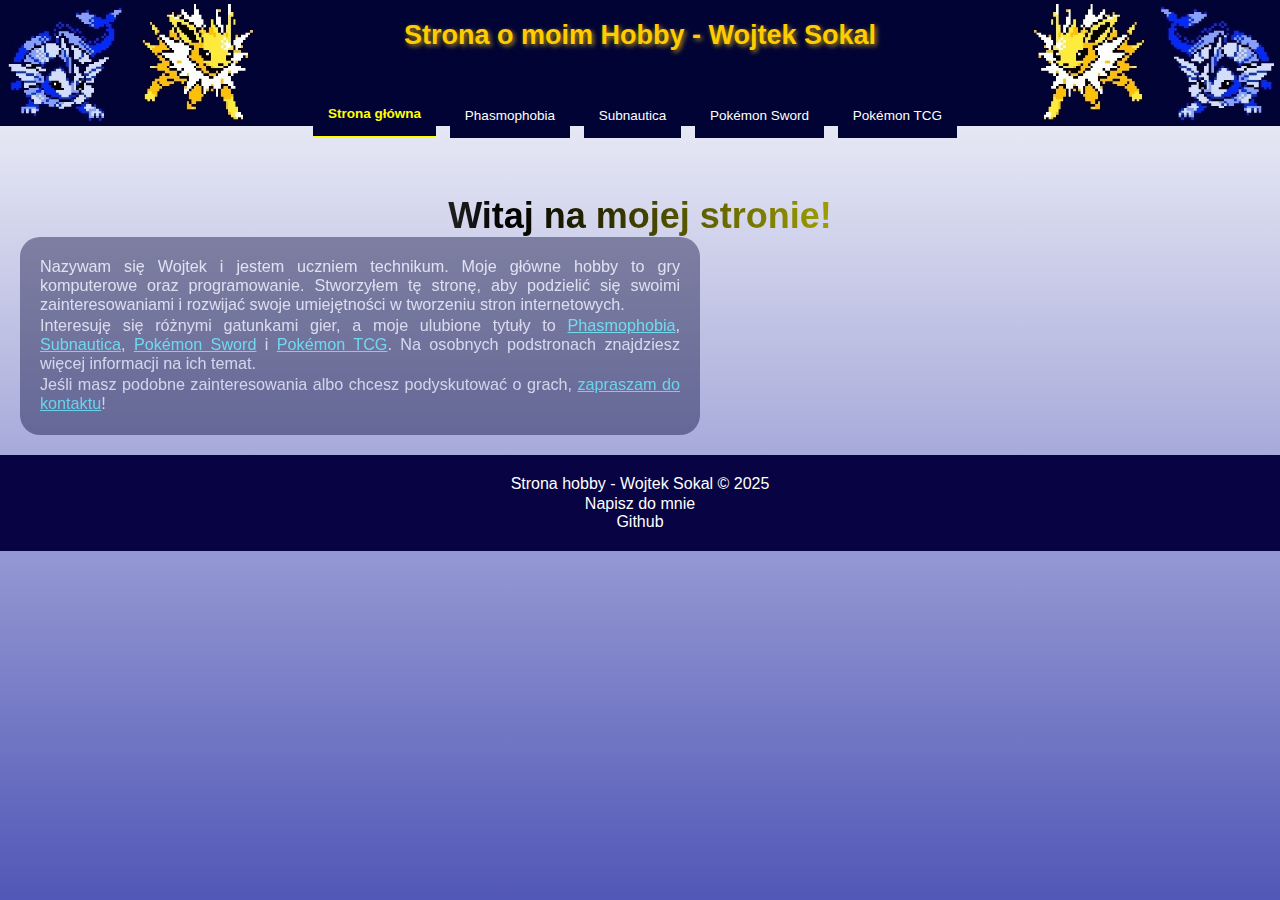
<file: kod/stronaglowna.html>
<!DOCTYPE html>
<html lang="pl">
<head>
    <meta charset="UTF-8">
    <meta name="viewport" content="width=device-width, initial-scale=1.0">
    <title>Hobby - Main </title>
    <link rel="stylesheet" href="styl.css">
    <link rel="shortcut icon" href="/obrazy/vaporeon.png" type="image/x-icon">
</head>
<body>
    <header>
        <h1>
            Strona o moim Hobby - Wojtek Sokal
        </h1>
        <nav class="navbar">
            <ul>
                <li><a href="/kod/stronaglowna.html" class="active">Strona główna</a></li>
                <li><a href="/kod/phasmo.html">Phasmophobia</a></li>
                <li><a href="/kod/subnautica.html">Subnautica</a></li>
                <li><a href="/kod/sword.html">Pokémon Sword</a></li>
                <li><a href="/kod/tcg.html">Pokémon TCG</a></li>
            </ul>
        </nav>
    </header>
<h3>Witaj na mojej stronie!</h3>
    <section class="tekst">
            <p>Nazywam się Wojtek i jestem uczniem technikum. Moje główne hobby to gry komputerowe oraz programowanie. Stworzyłem tę stronę, aby podzielić się swoimi zainteresowaniami i rozwijać swoje umiejętności w tworzeniu stron internetowych.</p>
            <p>Interesuję się różnymi gatunkami gier, a moje ulubione tytuły to <a href="/kod/phasmo.html">Phasmophobia</a>, <a href="/kod/subnautica.html">Subnautica</a>, <a href="/kod/sword.html">Pokémon Sword</a> i <a href="/kod/tcg.html">Pokémon TCG</a>. Na osobnych podstronach znajdziesz więcej informacji na ich temat.</p>
            <p>Jeśli masz podobne zainteresowania albo chcesz podyskutować o grach, <a href="mailto:wojciech.sokal@zse.krakow.pl">zapraszam do kontaktu</a>!</p>
    </section>




    <footer id="footer">
        <p>Strona hobby - Wojtek Sokal &copy; 2025</p>
    

        <div>
            <a href="mailto:wojciech.sokal@zse.krakow.pl">Napisz do mnie</a>
        </div>
        <div>
            <a href="https://github.com/wojtis2">Github</a>
        </div>
    </footer>
</body>
</html>
</file>
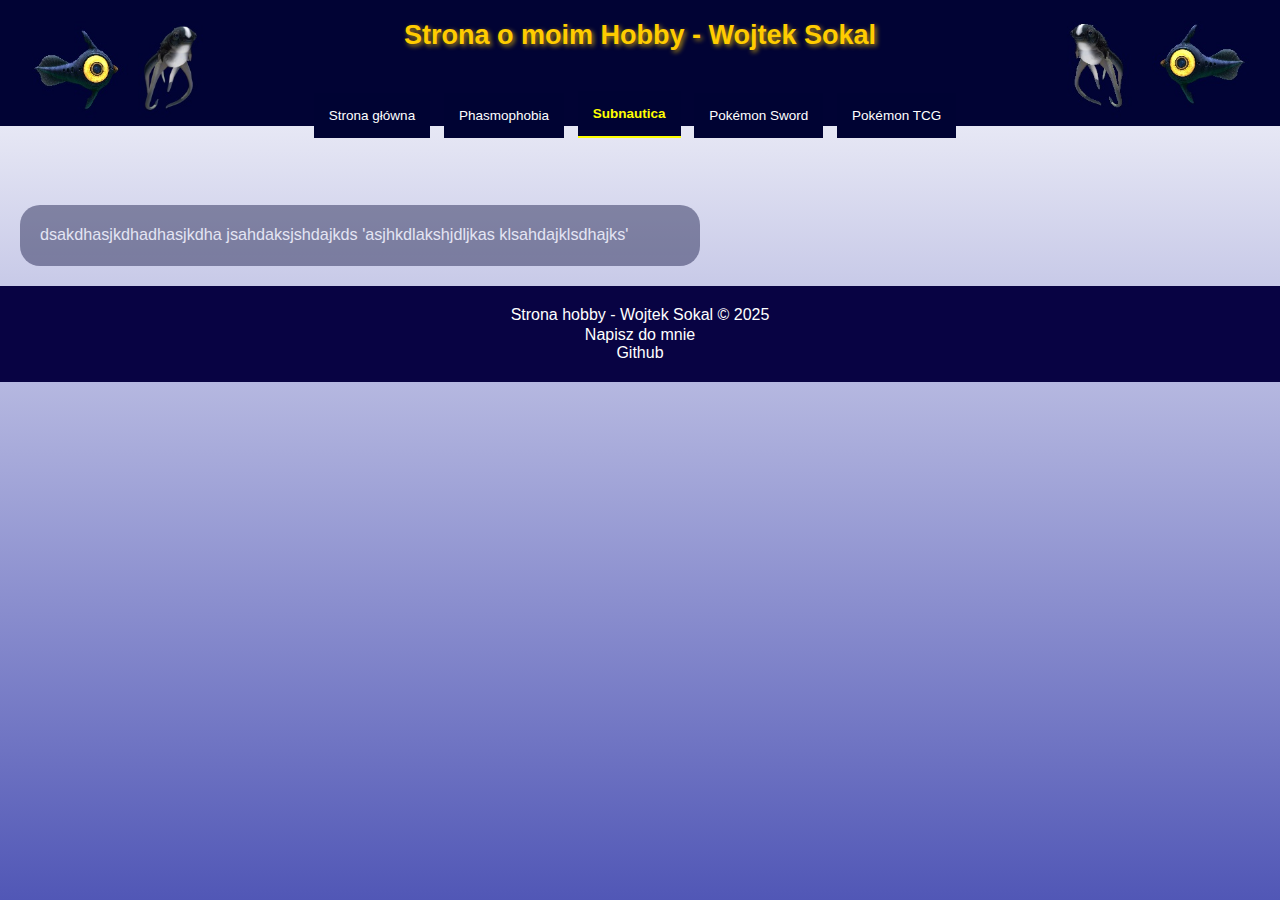
<file: kod/subnautica.html>
<!DOCTYPE html>
<html lang="pl">
<head>
    <meta charset="UTF-8">
    <meta name="viewport" content="width=device-width, initial-scale=1.0">
    <title>Hobby - Subnautica  </title>
    <link rel="stylesheet" href="styl.css">
    <link rel="shortcut icon" href="/obrazy/vaporeon.png" type="image/x-icon">
</head>
<body>
    <header class="subnautica">
        <h1>
            Strona o moim Hobby - Wojtek Sokal
        </h1>
        <nav class="navbar">
            <ul>
                <li><a href="/kod/stronaglowna.html">Strona główna</a></li>
                <li><a href="/kod/phasmo.html">Phasmophobia</a></li>
                <li><a href="/kod/subnautica.html" class="active">Subnautica</a></li>
                <li><a href="/kod/sword.html">Pokémon Sword</a></li>
                <li><a href="/kod/tcg.html">Pokémon TCG</a></li>
            </ul>
        </nav>
    </header>
<h2></h2>
    <section class="tekst">
        
        <p>

     dsakdhasjkdhadhasjkdha
     jsahdaksjshdajkds
     'asjhkdlakshjdljkas
     klsahdajklsdhajks'

     
        </p>

    </section>




    <footer id="footer">
        <p>Strona hobby - Wojtek Sokal &copy; 2025</p>
    

        <div>
            <a href="mailto:wojciech.sokal@zse.krakow.pl">Napisz do mnie</a>
        </div>
        <div>
            <a href="https://github.com/wojtis2">Github</a>
        </div>
    </footer>
</body>
</html>
</file>
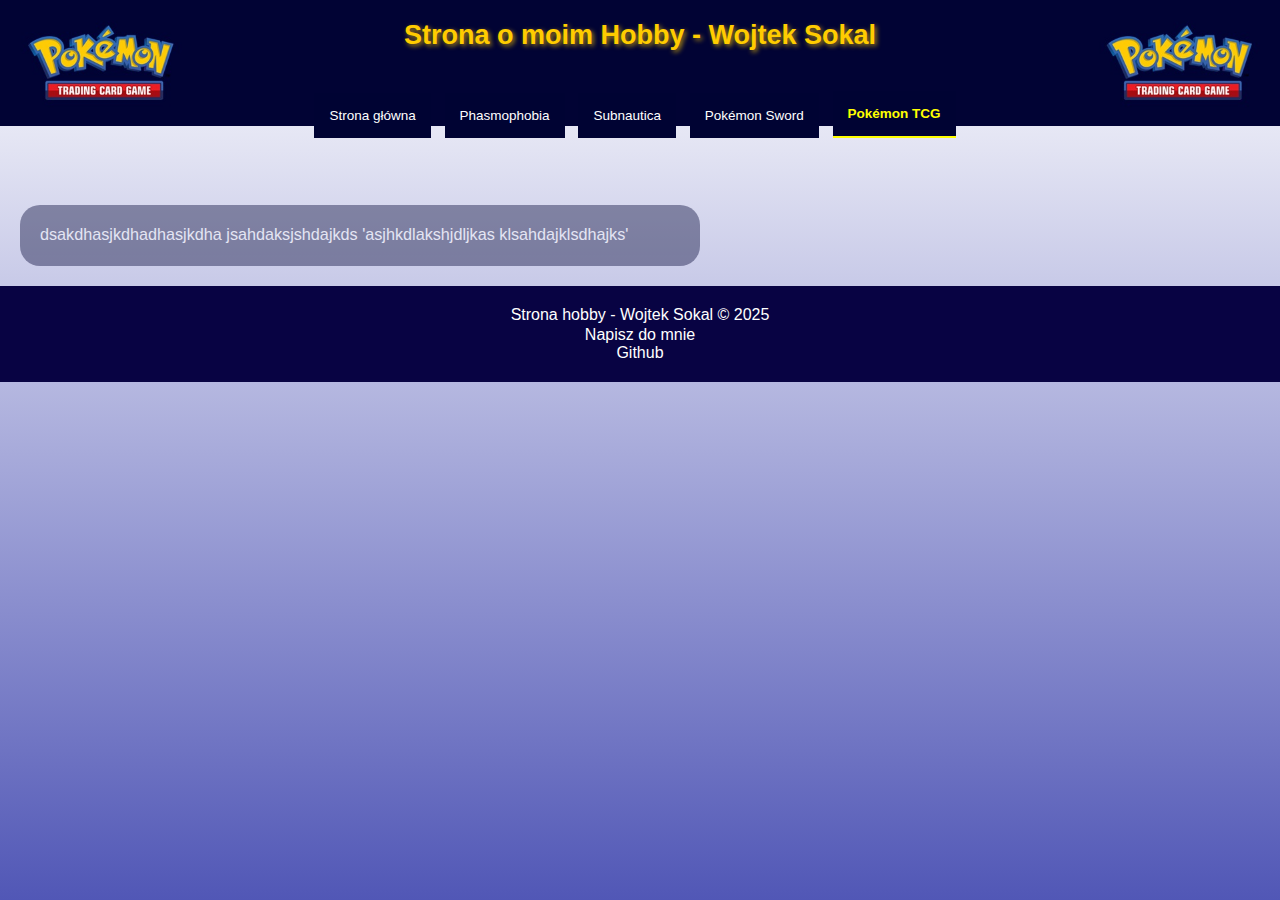
<file: kod/tcg.html>
<!DOCTYPE html>
<html lang="pl">
<head>
    <meta charset="UTF-8">
    <meta name="viewport" content="width=device-width, initial-scale=1.0">
    <title>Hobby - Pokemon TCG </title>
    <link rel="stylesheet" href="styl.css">
    <link rel="shortcut icon" href="/obrazy/vaporeon.png" type="image/x-icon">
</head>
<body>
    <header class="tcg">
        <h1>
            Strona o moim Hobby - Wojtek Sokal
        </h1>
        <nav class="navbar">
            <ul>
                <li><a href="/kod/stronaglowna.html">Strona główna</a></li>
                <li><a href="/kod/phasmo.html">Phasmophobia</a></li>
                <li><a href="/kod/subnautica.html">Subnautica</a></li>
                <li><a href="/kod/sword.html">Pokémon Sword</a></li>
                <li><a href="/kod/tcg.html" class="active" >Pokémon TCG</a></li>
            </ul>
        </nav>
    </header>
<h2></h2>
    <section class="tekst">
        
        <p>

     dsakdhasjkdhadhasjkdha
     jsahdaksjshdajkds
     'asjhkdlakshjdljkas
     klsahdajklsdhajks'

     
        </p>

    </section>




    <footer id="footer">
        <p>Strona hobby - Wojtek Sokal &copy; 2025</p>
    

        <div>
            <a href="mailto:wojciech.sokal@zse.krakow.pl">Napisz do mnie</a>
        </div>
        <div>
            <a href="https://github.com/wojtis2">Github</a>
        </div>
    </footer>
</body>
</html>
</file>
<file: styl.css>
*{
    margin: 0;
    padding: 0;
}
html, body {
    min-height: 100vh;
}
body{
    font-family: Arial, sans-serif;
    background-image: -webkit-linear-gradient(white, #5157b6) ;
    background-image: -o-linear-gradient(white, #5157b6) ;
    background-image: linear-gradient(white, #5157b6) ;
    background-attachment: fixed;
    overflow-x: hidden !important;
}

header{
    height: 195px;
    color: white;
    text-align: center;
    background-image: url(obrazy/background.jpg);
    background-size: 100%;
    background-repeat: no-repeat;
    font-size: 1.5vh;
}

@font-face {
    font-family: VT323;
    src: url(fonty/VT323/VT323-Regular.ttf);
}
@font-face {
    font-family: Anton;
    src: url(fonty/Anton/Anton-Regular.ttf);
}
.phasmo{
    height: 195px;
    color: white;
    text-align: center;
    background-image: url(obrazy/background2.jpg);
    background-size: 100%;
    background-repeat: no-repeat;
    font-size: 1.5vh; 
}
.subnautica{
    color: white;
    text-align: center;
    background-image: url(obrazy/background3.jpg);
    background-size: 100%;
    background-repeat: no-repeat;
    font-size: 1.5vh; 
}
.sword{
    height: 195px;
    color: white;
    text-align: center;
    background-image: url(obrazy/background4.jpg);
    background-size: 100%;
    background-repeat: no-repeat;
    font-size: 1.5vh; 
}
.tcg{
    height: 195px;
    color: white;
    text-align: center;
    background-image: url(obrazy/background5.jpg);
    background-size: 100%;
    background-repeat: no-repeat;
    font-size: 1.5vh; 
}

h1{
    padding-top: 20px;
    font-size: 3.2vh;
    margin-bottom: 20px;
    font-weight: bold;
    font-family: Anton;
}
.navbar li{
    list-style-type: none;
    background-color: #000333;
    overflow: hidden;
}
.navbar a{
    color: white;
    text-decoration: none;
    padding: 15px;
    display: block;
    text-align: center;
}
.navbar a:hover{
    background-color: hsl(245, 66%, 31%);
    color: #8e93d8;
    font-weight: bold;
}
nav li{
    color: white;
    margin-top: 20px;
    display: inline-block;
    margin-right: 10px;
}

nav ul li a.active {
    color: yellow; 
    font-weight: bold;
    border-bottom: 2px solid yellow; 
}
a{
    text-decoration: none;
    color: white;
}

h1{
    font-size: 2em;
    margin-bottom: 20px; 
    text-align: center;
    color: #ffcc00;
    text-shadow: 2px 2px 5px rgba(0, 0, 0, 0.7);
    
}
footer{
    background-color: #080343;
    color: #fff;
    padding-top: 20px;
    padding-bottom: 20px;
    margin-top: 20px;

    text-align: center;
    width: 100%;
}
.tekst{
    background-color: #000333;
    opacity: 0.4;
    padding: 20px;
    color: white;
    border-radius: 20px;
    margin-bottom: 20px;
    text-align: justify;
    width: 50%;
    margin-left: 20px;
    font-size: 1.8vh;
    margin: 0 auto;
    margin-top: 1%;
}
.tekstp{
    background-color: #000333;
    opacity: 0.4;
    padding: 20px;
    color: white;
    border-radius: 20px;
    margin-bottom: 20px;
    text-align: center;
    width: 50%;
    margin-left: 10%;
    font-size: 1.8vh;
}
.tekst a{
    color: aqua;
    text-decoration: underline;
}
h2{
    font-size: 1.5em;
    margin-bottom: 10px;
    font-weight: bold;
    text-align: center;
}   
.main{
    float: right;
    padding: 20px;
    margin-bottom: 20px;
    margin-left: 20px;
    width: 20%;
    margin-right: 20%;
    
}

@keyframes nightVisionBlink {
    0%, 100% {
        opacity: 0.8;
        filter: brightness(1) contrast(2) drop-shadow(0 0 10px #0f0);
    }
    50% {
        opacity: 1;
        filter: brightness(1.3) contrast(3) drop-shadow(0 0 20px #0f0);
    }
}

.night-vision-effect {
    float: right;
    margin-right: 5%;
    padding: 40px;
    width: 20%;
    height: 200px;
    border-radius: 20px;
    background-image: url("obrazy/sigma.webp"),
                      radial-gradient(rgba(0, 255, 0, 0.3), rgba(0, 0, 0, 0.8)),
                      repeating-linear-gradient(transparent, rgba(0, 255, 0, 0.2) 5px);
    background-size: cover;
    background-position: center;
    background-blend-mode: screen;
    animation: nightVisionBlink 0.5s infinite alternate;
}


@keyframes gradientMove {
    0% { background-position: 0% 50%; }
    100% { background-position: 200% 50%; }
}

h3 {
    font-size: 36px;
    font-weight: bold;
    text-align: center;
    background: linear-gradient(90deg, white, black, yellow, blue, aqua, white);
    background-size: 200% 100%;
    background-clip: text;
    -webkit-text-fill-color: transparent;
    animation: gradientMove 5s linear infinite;
}



.container {
    color: #5157b6;
    display: flex;
    flex-wrap: wrap;
    justify-content: center;
    gap: 20px;
    margin-top: 20px;
}
.card {
    flex: 1 1 calc(25% - 20px);
    max-width: 250px;
    box-sizing: border-box;
    background: #1c1c2e;
    border: 2px solid #ffcc00;
    border-radius: 10px;
    padding: 15px;
    text-align: center;
    transition: 0.3s;
    box-shadow: 0 0 10px rgba(255, 204, 0, 0.5);
}
.card:hover {
    transform: scale(1.05);
    box-shadow: 0 0 20px rgba(255, 204, 0, 0.8);
}
.card h2 {
    font-size: 1.2em;
    color: #ffcc00;
}
.card img{
    width: 100%;
    height: auto;
}
ul{
       list-style-type: none;
}
ul.container{
    list-style-type: none;
    padding: 0;
    display: flex;
    flex-wrap: wrap;
    gap: 20px;
    margin-top: 20px;
    justify-content: center;
    margin-left: 3%;
    margin-right: 3%;
}
li.card{
    margin-left: 4%;
    margin-right: 4%;
}
.video{
    margin-bottom: 20px;
}
.video video{
    width: 25%;
    height: auto;
    position: relative;
    display: flex;
    justify-content: center;
    align-items: center;
    margin: 0 auto;
}

.historia{
    width:30%;
    height: auto;
    margin: 0 auto;
    display: flex;
    justify-content: center;
    margin-bottom: 1%;
}
p{
    margin-bottom: 4px;
}
.tekstssh1{
    background-color: #000333;
    opacity: 0.4;
    padding: 20px;
    color: white;
    margin-left: 25%;
    margin-top: 10px;
    border-radius: 20px;
    margin-bottom: 20px;
    text-align: justify;
    width: 50%;
    position: static;
    font-size: 1.8vh;
    display: flex;
    flex-wrap: wrap;
    margin-right: auto;
}
.tekstssh2{
    background-color: #000333;
    opacity: 0.4;
    padding: 20px;
    color: white;
    margin-left: 25%;
    top: 200%;
    border-radius: 20px;
    margin-bottom: 20px;
    text-align: justify;
    width: 50%;
    position: relative;
    font-size: 1.8vh;
    display: flex;
    flex-wrap: wrap;
    margin-right: auto;
}
.swordmapa{
    width: 40%;
    display: flex;
    height: auto;
    margin: 0 auto;
}

.gallery {
    --g: 8px;
    display: grid;
    clip-path: inset(1px);
    justify-content: center;

}

.gallery > img {
    --_p: calc(-1 * var(--g));
    grid-area: 1/1;
    width: 450px;
    aspect-ratio: 1;
    cursor: pointer;
    transition: 0.4s 0.1s;
}

.gallery > img:first-child {
    clip-path: polygon(0 0, calc(50% + var(--_p)) 0, calc(50% + var(--_p)) 100%, 0 100%);
}

.gallery > img:last-child {
    clip-path: polygon(100% 0, calc(50% - var(--_p)) 0, calc(50% - var(--_p)) 100%, 100% 100%);
}

.gallery:hover > img:last-child,
.gallery:hover > img:first-child:hover {
    --_p: calc(50% - var(--g));
}

.gallery:hover > img:first-child,
.gallery:hover > img:first-child:hover + img {
    --_p: calc(-50% - var(--g));
}

@media (max-width: 768px) {
  .historia {
    width: 90%;
    float: none;
    left: auto;
    top: auto;
    margin: 1rem auto;
  }

  .tekstssh1, .tekstssh2 {
    width: 90%;
    left: auto;
    top: auto;
    margin: 1rem auto;
  }

  .swordmapa {
    width: 90%;
    margin-left: auto;
    margin-right: auto;
  }

  .gallery {
    left: auto;
    margin: 1rem auto;
  }
} 
.logo{
    width: 75%;
    margin-top: 20px;  
    height: auto;
    margin: 0 auto;
    display: flex;
    align-items: center;
}
.trailer {
    margin-left: 10%;
    margin-right: 10%;
    margin-top: 20px;
    width: 55%;
    height: auto;
    border-radius: 30px;
}
.tekstsub{
    background-color: #000333;
    opacity: 0.4;
    padding: 20px;
    color: white;
    margin: 0 auto;
    top: 200%;
    border-radius: 20px;
    margin-bottom: 20px;
    text-align: justify;
    width: 50%;
    position: relative;
    font-size: 1.8vh;
    display: flex;
    flex-wrap: wrap;
    margin-right: auto;
}
.pojazdy {
    color: #4fc3f7;
    text-align: center;
    margin-bottom: 20px;
}
.wzium {
    list-style-type: none;
    padding: 0;
    margin: 0;
    display: flex;
    flex-wrap: wrap;
    justify-content: center;
    gap: 20px;
}
.wzium li {
    display: flex;
    flex-direction: column;
    width: 800px;
    background-color: #112e42;
    padding: 15px;
    border-radius: 5px;
    box-shadow: 0 4px 8px rgba(0, 0, 0, 0.3);
}
.wzium img {
    max-width: 90%;
    align-self: center;
    height: auto;
    margin-bottom: 3%;
}
.wzium p {
    margin: 0;
    font-family: VT323;
    padding: 5px 0;
    text-align: center;
    flex-grow: 1;
    line-height: 125%;
}

.galleria {
    position: relative;
    width: 330px;
    height: 460px;
    transform-style: preserve-3d;
    animation: rotate 35s linear infinite;
    margin: 0 auto;
    margin-top: 19%;
    margin-bottom: 10%;
}

@keyframes rotate {
    from {
        transform: perspective(1200px) rotateY(0deg);
    }
    to {
        transform: perspective(1200px) rotateY(360deg);
    }
}

.galleria span {
    position: absolute;
    width: 100%;
    height: 100%;
    transform: rotateY(calc(var(--i) * 45deg)) translateZ(400px);
    transform-style: preserve-3d;
}

.front, .back {
    position: absolute;
    width: 100%;
    height: 100%;
    backface-visibility: hidden;
}

.front img, .back img {
    width: 75%;
    height: auto;
    object-fit: cover;
    border-radius: 8px;
}

.back {
    transform: rotateY(180deg);
}

    .teksttcg{
        background-color: #000333;
        opacity: 0.4;
        padding: 20px;
        color: white;
        margin: 0 auto;
        top: 200%;
        border-radius: 20px;
        margin-bottom: 20px;
        text-align: justify;
        width: 50%;
        position: relative;
        font-size: 1.8vh;
        display: flex;
        flex-wrap: wrap;
        margin-right: auto;

    }
 
   .teksttcg h1 {
        color: #e53935;
        text-align: center;
        margin-left: 5%;
        margin-bottom: 30px;
        font-size: 2.2em;
        text-shadow: 1px 1px 2px rgba(0,0,0,0.1);
    }
.form-card{
    background-color: #A9CEF4;
    border-radius: 5px;
    box-shadow: 0 4px 8px rgba(0, 0, 0, 0.3);
    max-width: 70%;
    border-radius: 30px;
    margin: 0 auto;
    padding: 20px;
    margin-top: 20px;
    margin-bottom: 20px;
    color: black;
    display: flex;
    flex-direction: column;
    align-items: center;
    padding: 2rem;
    box-shadow: 0 1px 3px rgba(0,0,0,0.05);
    border: 1px solid var(--border);

}
.form-group {
    margin-bottom: 5%;
    display: flex;
    width: 100%;
    gap: 6px;

}
.form-card label{
    position: relative;
}
.form-group label , input{
    width: 100%;
    padding:10px 10px 20px 10px;
    outline: none;
    border: none;
    border-radius: 10px;
}
 
input,
select,
textarea {
    width: 100%;
    padding: 10px 14px;
    outline: none;
    border: none;
    border-radius: 10px;
    box-sizing: border-box;
    font-size: 1rem;
}
.submit{
    border: #112e42 2px solid;
    height: auto;
    width: 100%;
    border-radius: 30px;
    margin: 0 auto;
    background-color: #4fc3f7;
    padding: 20px;
    font-family: VT323;
    font-size: 1.7rem;
}
.submit:hover{
    background-color: #2196f3;
    cursor: pointer;
}
@media (max-width: 768px) {
header, .phasmo, .subnautica, .sword, .tcg {
    background-image: url(obrazy/background-zoom.png);
    background-size: cover;
    font-size: 2vh;
    height: auto;
    padding: 10px 0;
    }
  
.navbar li {
    display: block;
      text-align: center;
      margin: 5px 0;
    }
  
nav ul {
      padding: 0;
      display: block;
      text-align: center;
    }
  
.main, .night-vision-effect {
      float: none;
      width: 90%;
      margin: 1rem auto;
    }
  
.tekst, .tekstp, .tekstssh1, .tekstssh2, .tekstsub, .teksttcg {
      width: 90%;
      margin: 1rem auto;
      font-size: 2vh;
    }
  
.container, ul.container {
      flex-direction: column;
      align-items: center;
    }
  
.card, li.card {
      max-width: 90%;
      flex: 1 1 90%;
    }
  
.video video {
      width: 90%;
      margin: 1rem auto;
    }
  
.gallery {
      width: 90%;
      left: 0;
      transform: none;
      margin: 1rem auto;
    }
  
.logo, .trailer, .swordmapa, .historia {
      width: 90%;
      margin: 1rem auto;
    }
  
.wzium {
      flex-direction: column;
      align-items: center;
    }
  
.wzium li {
      width: 90%;
    }
  
.form-card {
      max-width: 90%;
    }
  }
  
@media (max-width: 480px) {
    h1 {
      font-size: 1.8em;
    }
h2, h3 {
      font-size: 1.2em;
    }
.submit {
      font-size: 1.2rem;
      padding: 1rem;
    }
.gallery > img {
      width: 100%;
    }
  }
  @media print {
* {
    color: black !important;
    background: none !important;
    box-shadow: none !important;
    text-shadow: none !important;
    filter: none !important;
    animation: none !important;
}
  
body {
    background: white !important;
    font-size: 12pt;
    line-height: 1.4;
}
  
header, footer, nav, .navbar, .main, .night-vision-effect, .gallery, video, .galleria {
    display: none !important;
}
  
.tekst, .tekstp, .tekstssh1, .tekstssh2, .tekstsub, .teksttcg, .form-card, .wzium li, .card {
    width: 100% !important;
    opacity: 1 !important;
    background: none !important;
    color: black !important;
    margin: 0 0 1rem 0;
    padding: 0;
    border: none !important;
}
a::after {
      content: " (" attr(href) ")";
      font-size: 10pt;
    }
h1, h2, h3 {
      color: black !important;
      text-align: left;
      text-shadow: none !important;
    }
img {
      max-width: 100%;
      height: auto;
      page-break-inside: avoid;
    }
.container, .wzium {
      display: block !important;
    }
.submit {
      display: none !important;
    }
  }
.discord{
    justify-content: center;
    display: flex;
    margin-top: 1%;
}
.discord img{
    width: 50%;
    height: auto;
}
</file>
<file: kod/styl.css>
*{
    margin: 0;
    padding: 0;
}
html, body {
    min-height: 100vh;
}
body{
    font-family: Arial, sans-serif;
    background-image: -webkit-linear-gradient(white, #5157b6) ;
    background-image: -o-linear-gradient(white, #5157b6) ;
    background-image: linear-gradient(white, #5157b6) ;
    background-attachment: fixed;
}

header{
    height: 195px;
    color: white;
    text-align: center;
    background-image: url(/obrazy/background.jpg);
    background-size: 100%;
    background-repeat: no-repeat;
    font-size: 1.5vh;
}

.phasmo{
    height: 195px;
    color: white;
    text-align: center;
    background-image: url(/obrazy/background2.jpg);
    background-size: 100%;
    background-repeat: no-repeat;
    font-size: 1.5vh; 
}
.subnautica{
    height: 195px;
    color: white;
    text-align: center;
    background-image: url(/obrazy/background3.jpg);
    background-size: 100%;
    background-repeat: no-repeat;
    font-size: 1.5vh; 
}
.sword{
    height: 195px;
    color: white;
    text-align: center;
    background-image: url(/obrazy/background4.jpg);
    background-size: 100%;
    background-repeat: no-repeat;
    font-size: 1.5vh; 
}
.tcg{
    height: 195px;
    color: white;
    text-align: center;
    background-image: url(/obrazy/background5.jpg);
    background-size: 100%;
    background-repeat: no-repeat;
    font-size: 1.5vh; 
}

h1{
    padding-top: 20px;
    font-size: 3.2vh;
    margin-bottom: 20px;
    font-weight: bold;
}
.navbar li{
    list-style-type: none;
    background-color: #000333;
    overflow: hidden;
}
.navbar a{
    color: white;
    text-decoration: none;
    padding: 15px;
    display: block;
    text-align: center;
}
.navbar a:hover{
    background-color: hsl(245, 66%, 31%);
    color: #8e93d8;
    font-weight: bold;
}
nav li{
    color: white;
    margin-top: 20px;
    display: inline-block;
    margin-right: 10px;
}

nav ul li a.active {
    color: yellow; 
    font-weight: bold;
    border-bottom: 2px solid yellow; 
}
a{
    text-decoration: none;
    color: white;
}

h1{
    font-size: 2em;
    margin-bottom: 20px;
}
footer{
    background-color: #080343;
    color: #fff;
    padding-top: 20px;
    padding-bottom: 20px;
    margin-top: 20px;

    text-align: center;
    width: 100%;
}
.tekst{
    background-color: #000333;
    opacity: 0.4;
    padding: 20px;
    color: white;
    border-radius: 20px;
    margin-bottom: 20px;
    text-align: justify;
    width: 50%;
    margin-left: 20px;
    font-size: 1.8vh;
}
.tekstp{
    background-color: #000333;
    opacity: 0.4;
    padding: 20px;
    color: white;
    border-radius: 20px;
    margin-bottom: 20px;
    text-align: center;
    width: 50%;
    margin-left: 10%;
    font-size: 1.8vh;
}
.tekst a{
    color: aqua;
    text-decoration: underline;
}
h2{
    font-size: 1.5em;
    margin-bottom: 10px;
    font-weight: bold;
    text-align: center;
}   
.main{
    float: right;
    padding: 20px;
    margin-bottom: 20px;
    margin-left: 20px;
    width: 20%;
    margin-right: 20%;
    
}

@keyframes nightVisionBlink {
    0%, 100% {
        opacity: 0.8;
        filter: brightness(1) contrast(2) drop-shadow(0 0 10px #0f0);
    }
    50% {
        opacity: 1;
        filter: brightness(1.3) contrast(3) drop-shadow(0 0 20px #0f0);
    }
}

.night-vision-effect {
    float: right;
    top: 20%;
    margin-right: 5%;
    padding: 40px;
    top: 30%;
    right: 10% ;
    width: 300px;
    height: 300px;
    background-image: url("/obrazy/sigma.webp"),
                      radial-gradient(rgba(0, 255, 0, 0.3), rgba(0, 0, 0, 0.8)),
                      repeating-linear-gradient(transparent, rgba(0, 255, 0, 0.2) 5px);
    background-size: cover;
    background-position: center;
    background-blend-mode: screen;
    animation: nightVisionBlink 0.5s infinite alternate;
}


@keyframes gradientMove {
    0% { background-position: 0% 50%; }
    100% { background-position: 200% 50%; }
}

h3 {
    font-size: 36px;
    font-weight: bold;
    text-align: center;
    background: linear-gradient(90deg, white, black, yellow, blue, aqua, white);
    background-size: 200% 100%;
    background-clip: text;
    -webkit-text-fill-color: transparent;
    animation: gradientMove 5s linear infinite;
}


 h1 {
    text-align: center;
    color: #ffcc00;
    text-shadow: 2px 2px 5px rgba(255, 204, 0, 0.7);
}
.container {
    color: #5157b6;
    display: flex;
    flex-wrap: wrap;
    justify-content: center;
    gap: 20px;
    margin-top: 20px;
}
.card {
    background: #1c1c2e;
    border: 2px solid #ffcc00;
    border-radius: 10px;
    padding: 15px;
    width: 250px;
    text-align: center;
    transition: 0.3s;
    box-shadow: 0 0 10px rgba(255, 204, 0, 0.5);
}
.card:hover {
    transform: scale(1.05);
    box-shadow: 0 0 20px rgba(255, 204, 0, 0.8);
}
.card h2 {
    font-size: 1.2em;
    color: #ffcc00;
}
.card img{
    width: 100%;
    height: auto;
}
.videło{
    width: 20%;
    position: absolute;
    height: auto;
    float: right;
    top: 70%;
   right: 5%;
}
.logo_ssh{
    width:30%;
    height: auto;
    position: absolute;
    float: right;
    left: 60%;
    top: 40%
}
p{
    margin-bottom: 2px;
}
.tekstssh1{
    background-color: #000333;
    opacity: 0.4;
    padding: 20px;
    color: white;
    border-radius: 20px;
    margin-bottom: 20px;
    text-align: justify;
    width: 50%;
    position: relative;
    left: 45%;
    font-size: 1.8vh;
}
.logo_sword{
    width: 20%;
    height: auto;

}
</file>
